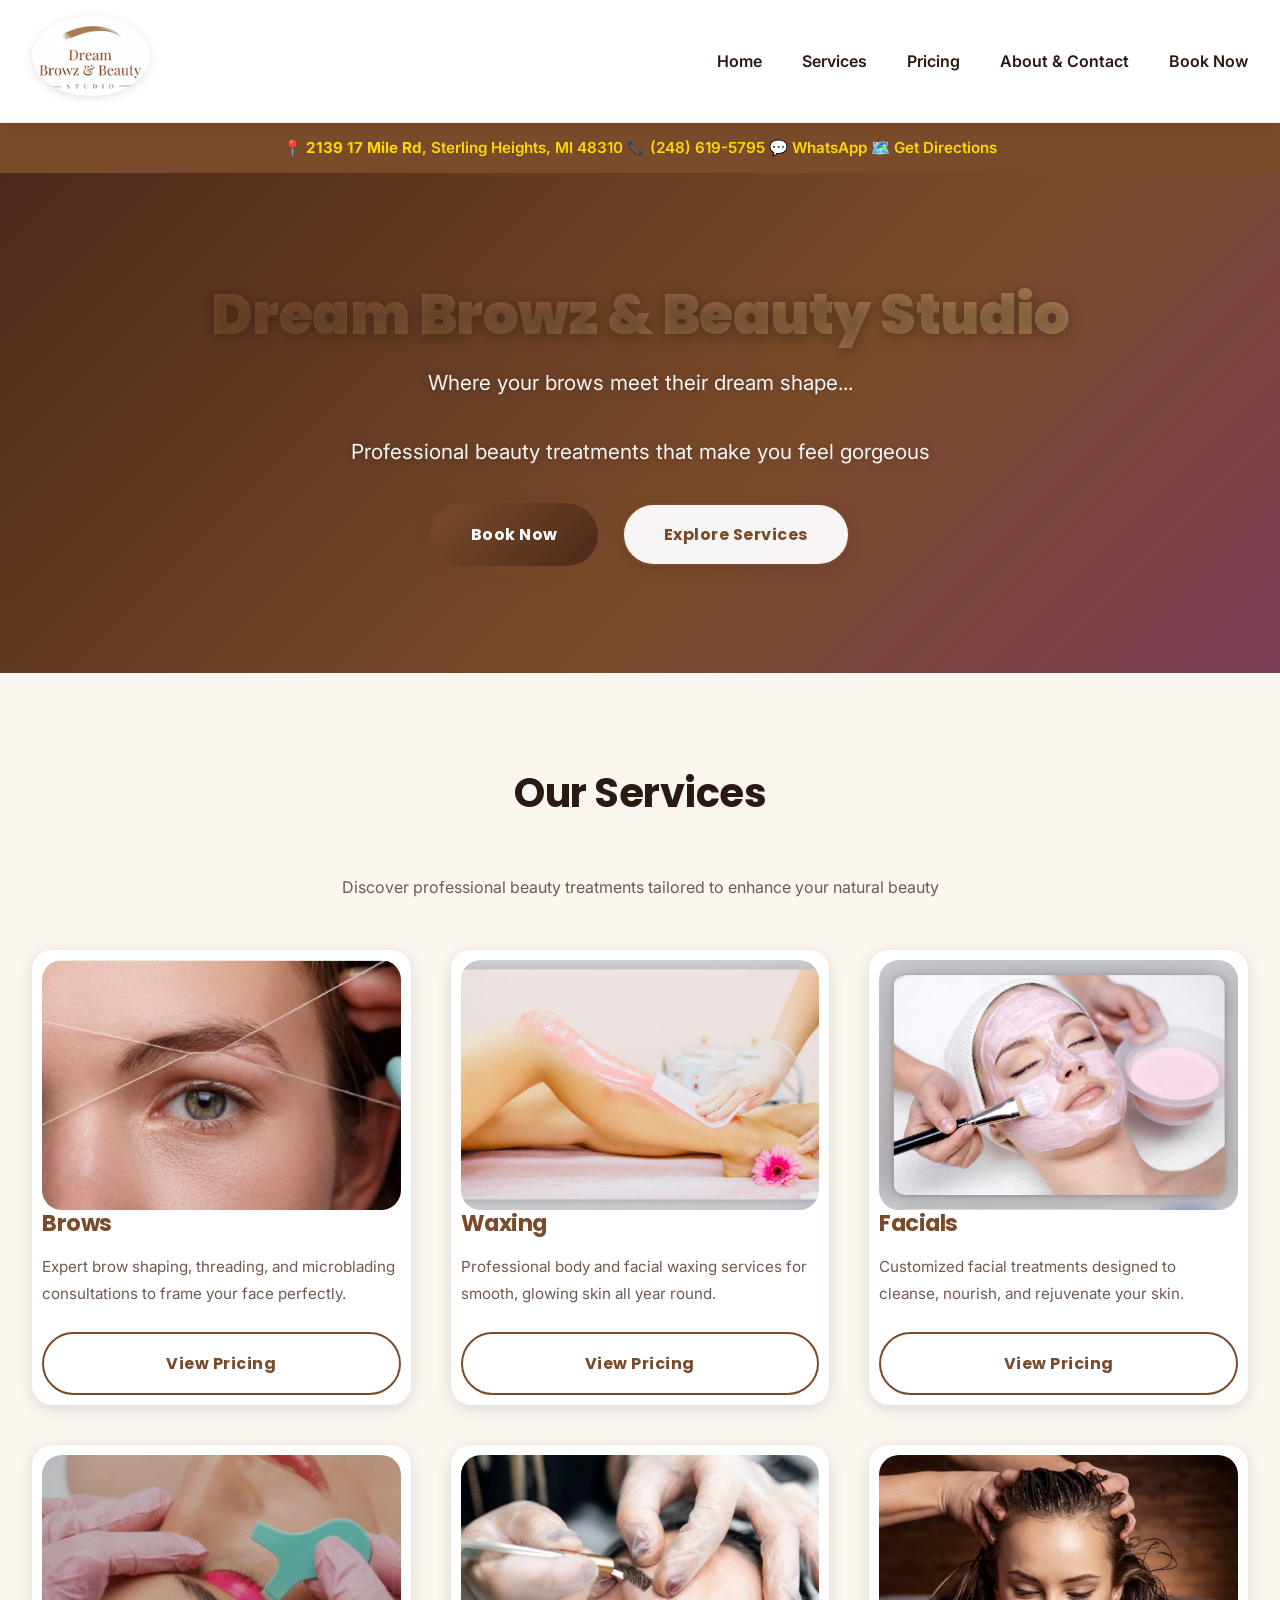
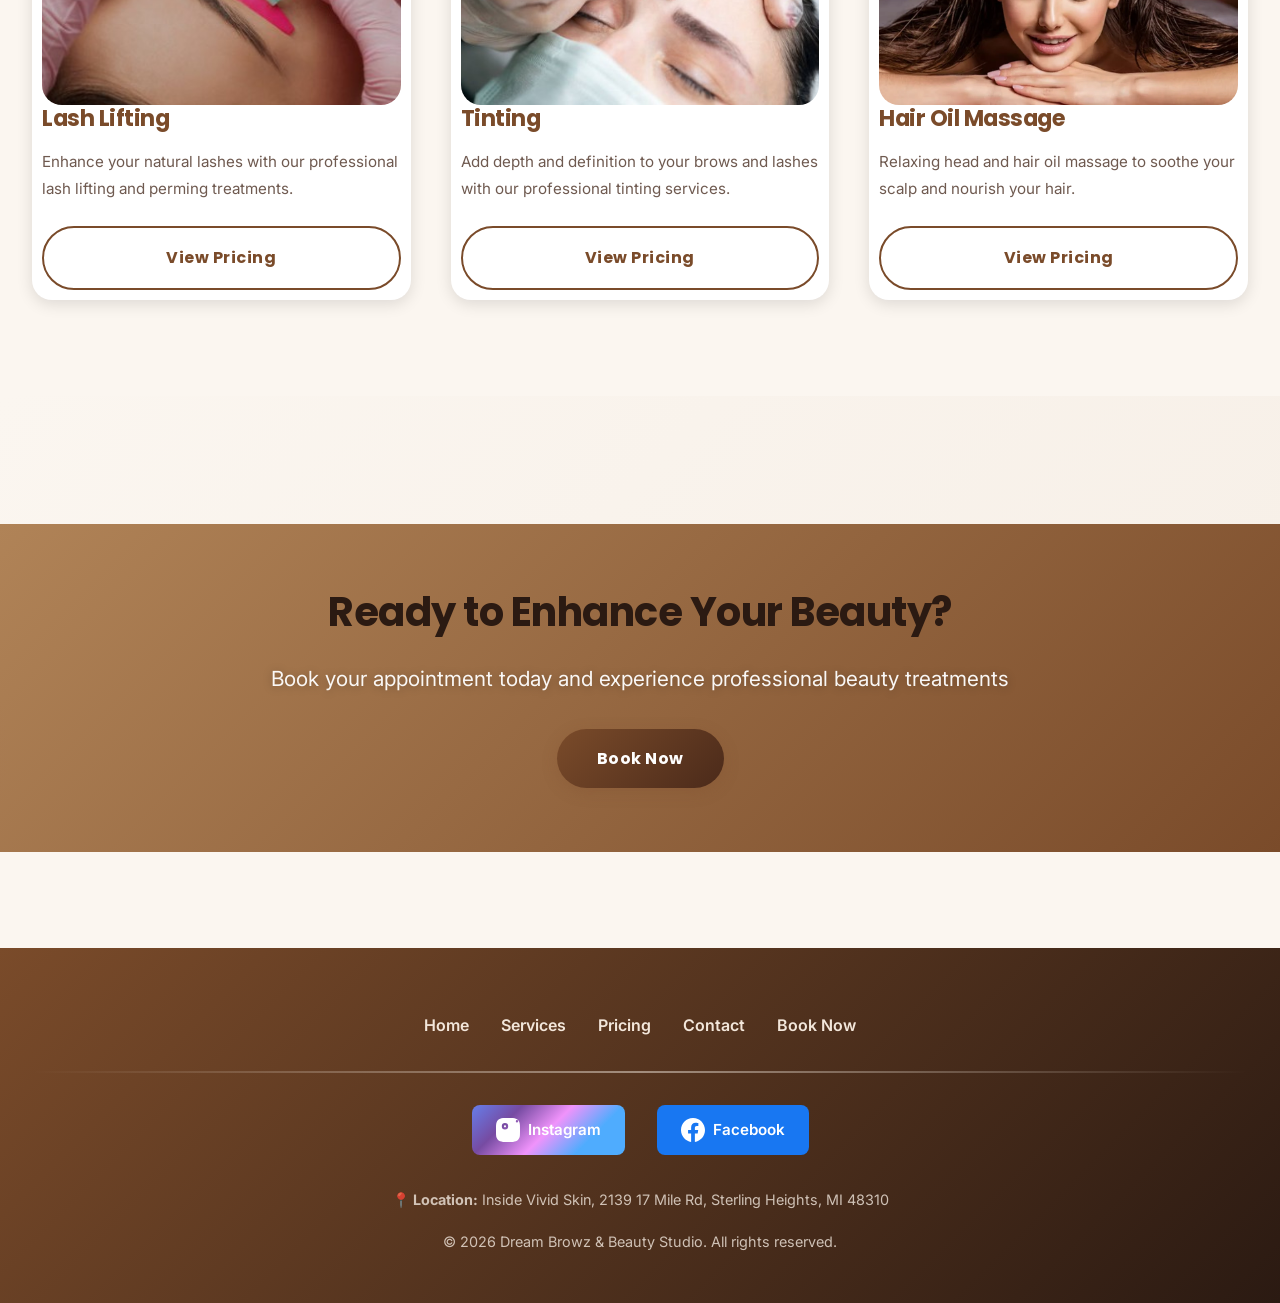
<file: index.html>
<!DOCTYPE html>
<html lang="en">
<head>
  <meta charset="UTF-8">
  <meta name="viewport" content="width=device-width, initial-scale=1.0">
  <meta name="description" content="Dream Browz & Beauty Studio - Professional beauty services including brows, waxing, facials, lash lifting, and tinting.">
  <meta name="keywords" content="beauty studio, brows, waxing, facials, lash lifting, tinting">
  <meta name="author" content="Dream Browz & Beauty Studio">
  
  <title>Dream Browz & Beauty Studio - Professional Beauty Services</title>
  
  <link rel="stylesheet" href="css/style.css">
  <link rel="icon" type="image/svg+xml" href="images/favicon.svg">
</head>
<body>
  <!-- ============================================
       Navigation Bar
       ============================================ -->
  <nav>
    <div class="navbar">
      <div class="logo"><a href="https://www.dreambrowznbeauty.com"><img src="images/logo.png" alt="Dream Browz & Beauty Studio"></a></div>
      <div class="nav-toggle">
        <span></span>
        <span></span>
        <span></span>
      </div>
      <ul class="nav-links">
        <li><a href="#home">Home</a></li>
        <li><a href="#services">Services</a></li>
        <li><a href="pricing.html">Pricing</a></li>
        <li><a href="about.html">About & Contact</a></li>
        <li><a href="booking.html">Book Now</a></li>
      </ul>
    </div>
  </nav>

  <!-- ============================================
       Address Section
       ============================================ -->
  <div class="address-bar">
    <a href="https://www.google.com/maps/search/2139+17+Mile+Rd+Sterling+Heights+MI+48310"  target="_blank" class="address-item">
      <span class="address-icon">📍</span>
      <span class="address-text"><strong>2139 17 Mile Rd</strong>, Sterling Heights, MI 48310</span>
    </a>
    <a href="tel:+12486195795" class="address-item">
      <span class="address-icon">📞</span>
      <span class="address-text">(248) 619-5795</span>
    </a>
    <a href="https://wa.me/2486195795?text=Hi%20Dream%20Browz%20n%20Beauty!%20I'd%20like%20to%20book%20an%20appointment." class="address-item">
      <span class="address-icon">💬</span>
      <span class="address-text">WhatsApp</span>
    </a>
    <a href="https://www.google.com/maps/search/2139+17+Mile+Rd+Sterling+Heights+MI+48310" target="_blank" class="address-item">
      <span class="address-icon">🗺️</span>
      <span class="address-text">Get Directions</span>
    </a>
  </div>

  <!-- ============================================
       Hero Section
       ============================================ -->
  <section class="hero" id="home">
    <h1>Dream Browz & Beauty Studio</h1>
    <p>Where your brows meet their dream shape...</p>
    <p>Professional beauty treatments that make you feel gorgeous</p>
    <div class="hero-buttons">
      <a href="https://book.squareup.com/appointments/posauecq1k272t/location/LMS1SYVD9QGTF/services" class="btn btn-primary">Book Now</a>
      <a href="#services" class="btn btn-secondary">Explore Services</a>
    </div>
  </section>

  <!-- ============================================
       Services Section
       ============================================ -->
  <section class="services" id="services">
    <div>
      <h2 class="section-title">Our Services</h2>
      <p class="section-title" style="font-size: 1rem; margin-bottom: 2rem;">
        Discover professional beauty treatments tailored to enhance your natural beauty
      </p>
    </div>

    <div class="services-grid">
      <!-- Brows Service -->
      <div class="service-card">
        <img src="images/brow-shaping.jpg" alt="Professional eyebrow threading and shaping treatment" class="service-image">
        <h3>Brows</h3>
        <p>Expert brow shaping, threading, and microblading consultations to frame your face perfectly.</p>
        <a href="pricing.html#brows" class="btn btn-outline">View Pricing</a>
      </div>

      <!-- Waxing Service -->
      <div class="service-card">
        <img src="images/waxing-service.jpg" alt="Professional hair removal and body waxing treatment" class="service-image">
        <h3>Waxing</h3>
        <p>Professional body and facial waxing services for smooth, glowing skin all year round.</p>
        <a href="pricing.html#waxing" class="btn btn-outline">View Pricing</a>
      </div>

      <!-- Facials Service -->
      <div class="service-card">
        <img src="images/facial-treatment.jpg" alt="Professional spa facial treatment and skincare" class="service-image">
        <h3>Facials</h3>
        <p>Customized facial treatments designed to cleanse, nourish, and rejuvenate your skin.</p>
        <a href="pricing.html#facials" class="btn btn-outline">View Pricing</a>
      </div>

      <!-- Lash Lifting Service -->
      <div class="service-card">
        <img src="images/lash-lifting.jpg" alt="Professional lash lifting and eyelash treatment" class="service-image">
        <h3>Lash Lifting</h3>
        <p>Enhance your natural lashes with our professional lash lifting and perming treatments.</p>
        <a href="pricing.html#lash-lifting" class="btn btn-outline">View Pricing</a>
      </div>

      <!-- Tinting Service -->
      <div class="service-card">
        <img src="images/tinting-makeup.jpg" alt="Professional makeup artist applying eye makeup and tinting" class="service-image">
        <h3>Tinting</h3>
        <p>Add depth and definition to your brows and lashes with our professional tinting services.</p>
        <a href="pricing.html#tinting" class="btn btn-outline">View Pricing</a>
      </div>

      <!-- Hair Oil Massage Service -->
      <div class="service-card">
        <img src="images/head-message.jpg" alt="Professional head and hair oil massage treatment" class="service-image">
        <h3>Hair Oil Massage</h3>
        <p>Relaxing head and hair oil massage to soothe your scalp and nourish your hair.</p>
        <a href="pricing.html#hair-oil-massage" class="btn btn-outline">View Pricing</a>
      </div>
    </div>
  </section>

  <!-- ============================================
       Google Reviews Section
       ============================================ -->
  <section class="reviews-section">    
    <!-- Google Reviews Widget -->
<!-- Elfsight Google Reviews | Untitled Google Reviews -->
<script src="https://elfsightcdn.com/platform.js" async></script>
<div class="elfsight-app-8f87efb8-ca1f-4bf5-ab0a-75ce28e345af" data-elfsight-app-lazy></div>
  </section>

  <!-- ============================================
       Call to Action Section
       ============================================ -->
  <section class="hero hero-cta">
    <h2>Ready to Enhance Your Beauty?</h2>
    <p>Book your appointment today and experience professional beauty treatments</p>
    <a href="https://book.squareup.com/appointments/posauecq1k272t/location/LMS1SYVD9QGTF/services" class="btn btn-primary">Book Now</a>
  </section>

  <!-- ============================================
       Footer
       ============================================ -->
  <footer>
    <div class="footer-content">        
      <div class="footer-links">
        <a href="#home">Home</a>
        <a href="#services">Services</a>
        <a href="pricing.html">Pricing</a>
        <a href="about.html">Contact</a>
        <a href="https://book.squareup.com/appointments/posauecq1k272t/location/LMS1SYVD9QGTF/services">Book Now</a>
      </div>

      <div class="footer-divider"></div>

      <!-- Social Media Links -->
      <div class="footer-social">
        <a href="https://www.instagram.com/dreambrowznbeauty/" target="_blank" rel="noopener noreferrer" class="social-link instagram" title="Follow us on Instagram">
          <svg xmlns="http://www.w3.org/2000/svg" width="24" height="24" fill="currentColor" viewBox="0 0 16 16"><path d="M8 0C5.829 0 5.556.01 4.703.048 3.85.088 3.269.222 2.76.42a3.9 3.9 0 0 0-1.417.923A3.9 3.9 0 0 0 .42 2.76C.222 3.268.087 3.85.048 4.7.01 5.555 0 5.827 0 8.001c0 2.172.01 2.444.048 3.297.04.852.174 1.433.372 1.942.205.526.478.972.923 1.417.444.445.89.719 1.416.923.51.198 1.09.333 1.942.372C5.555 15.99 5.827 16 8 16s2.444-.01 3.298-.048c.851-.04 1.434-.174 1.943-.372a3.9 3.9 0 0 0 1.416-.923c.445-.445.718-.891.923-1.417.197-.509.332-1.09.372-1.942C15.99 10.445 16 10.173 16 8s-.01-2.445-.048-3.299c-.04-.851-.175-1.433-.372-1.941a3.9 3.9 0 0 0-.923-1.417A3.9 3.9 0 0 0 13.24.42c-.51-.198-1.092-.333-1.943-.372C10.443.01 10.172 0 7.998 0h.003zm5.991 1.409a.8.8 0 1 1 0 1.6.8.8 0 0 1 0-1.6zm-7.997 1.99a2.121 2.121 0 1 1 0 4.242 2.121 2.121 0 0 1 0-4.242zm0 1.389a.732.732 0 1 0 0 1.465.732.732 0 0 0 0-1.465z"/></svg>
          Instagram
        </a>
        <a href="https://www.facebook.com/profile.php?id=61574247356690" target="_blank" rel="noopener noreferrer" class="social-link facebook" title="Like us on Facebook">
          <svg xmlns="http://www.w3.org/2000/svg" width="24" height="24" fill="currentColor" viewBox="0 0 16 16"><path d="M16 8.049c0-4.446-3.582-8.05-8-8.05C3.58 0-.002 3.603-.002 8.05c0 4.017 2.926 7.347 6.75 7.951v-5.625h-2.03V8.05H6.75V6.275c0-2.017 1.195-3.131 3.022-3.131.876 0 1.791.166 1.791.166v1.98h-1.009c-.993 0-1.303.621-1.303 1.258v1.51h2.218l-.354 2.326H9.25V16c3.824-.604 6.75-3.934 6.75-7.951z"/></svg>
          Facebook
        </a>
      </div>

      <p class="footer-copyright">
        <strong>📍 Location:</strong> Inside Vivid Skin, 2139 17 Mile Rd, Sterling Heights, MI 48310
      </p>

      <p class="footer-copyright">&copy; 2026 Dream Browz & Beauty Studio. All rights reserved.</p>      
    </div>
  </footer>

  <script src="js/script.js"></script>
</body>
</html>
</file>
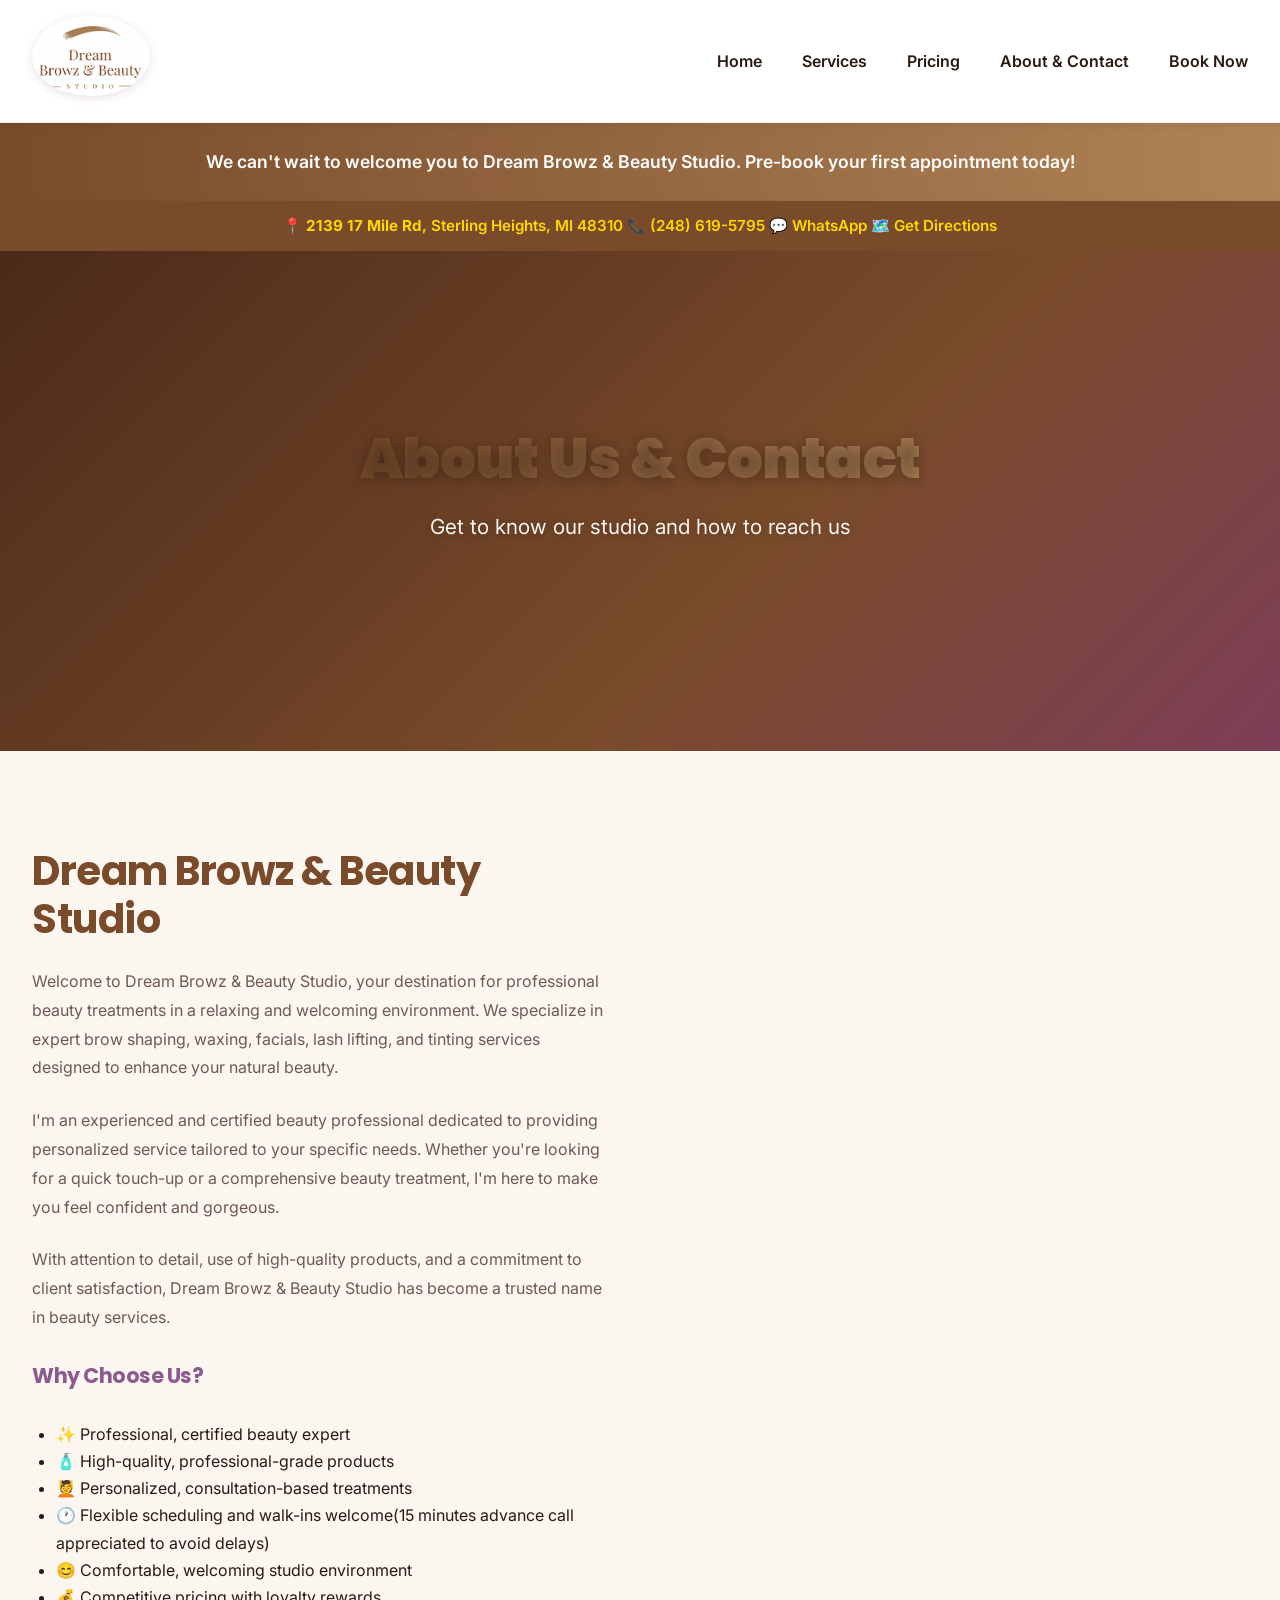
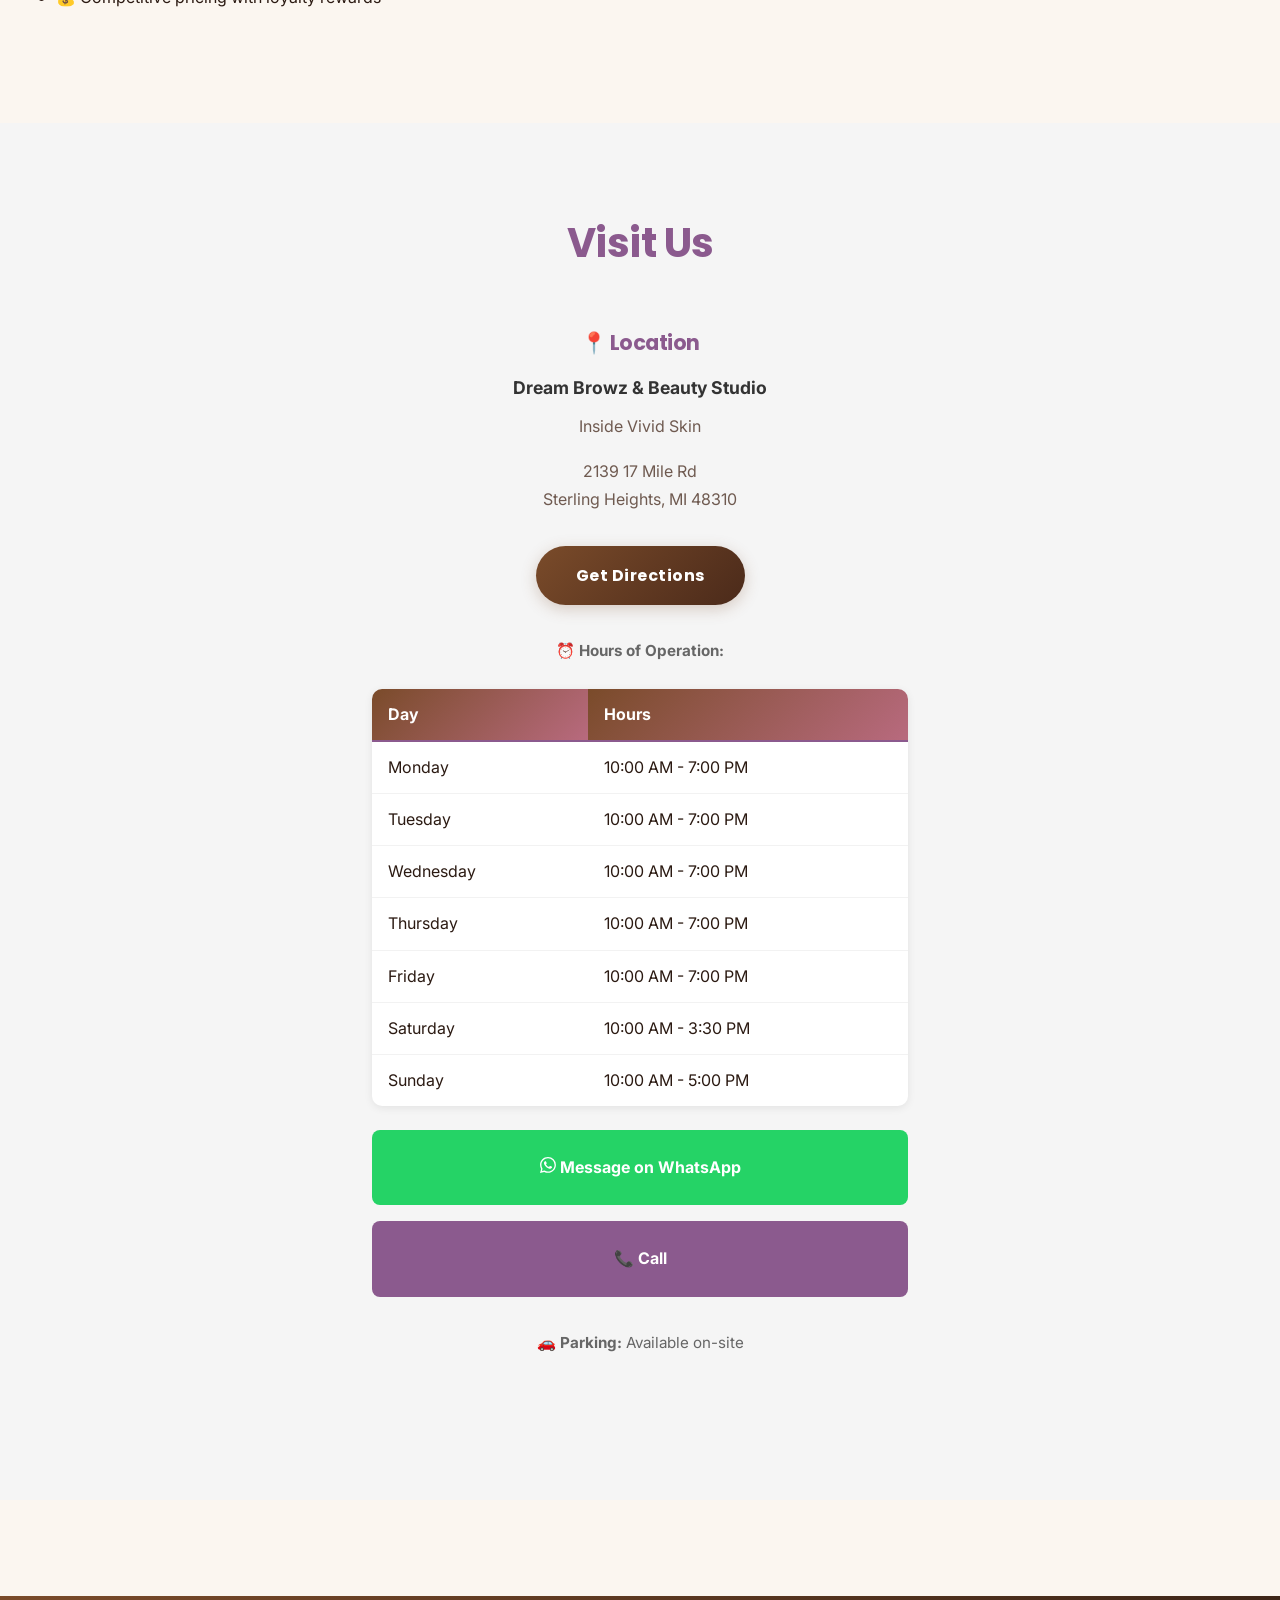
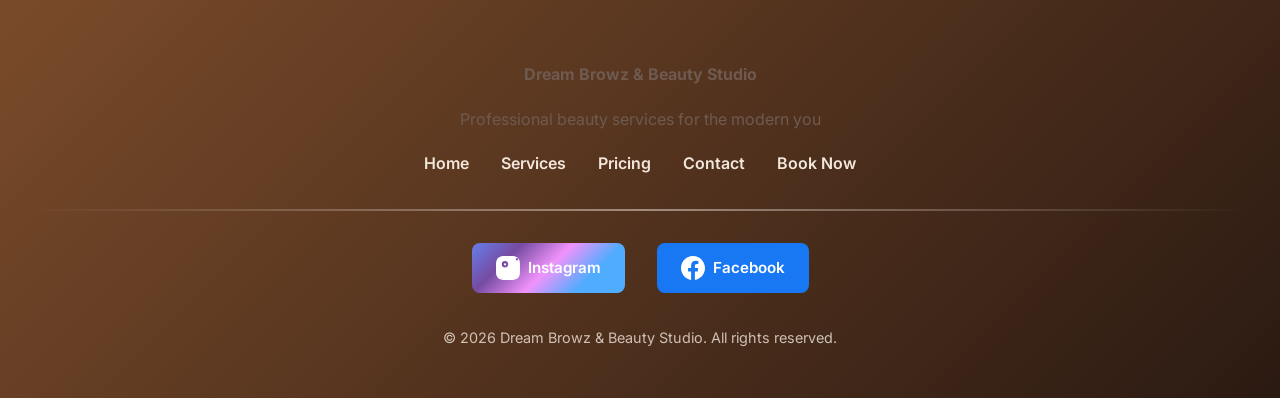
<file: about.html>
<!DOCTYPE html>
<html lang="en">
<head>
  <meta charset="UTF-8">
  <meta name="viewport" content="width=device-width, initial-scale=1.0">
  <meta name="description" content="About Dream Browz & Beauty Studio - Contact information, hours, and meet our team.">
  <meta name="keywords" content="beauty studio, contact, hours, location, team">
  
  <title>About Us & Contact - Dream Browz & Beauty Studio</title>
  
  <link rel="stylesheet" href="css/style.css">
  <link rel="icon" type="image/svg+xml" href="images/favicon.svg">
</head>
<body>
  <!-- ============================================
       Navigation Bar
       ============================================ -->
  <nav>
    <div class="navbar">
      <div class="logo"><a href="https://www.dreambrowznbeauty.com"><img src="images/logo.png" alt="Dream Browz & Beauty Studio"></a></div>
      <div class="nav-toggle">
        <span></span>
        <span></span>
        <span></span>
      </div>
      <ul class="nav-links">
        <li><a href="index.html">Home</a></li>
        <li><a href="index.html#services">Services</a></li>
        <li><a href="pricing.html">Pricing</a></li>
        <li><a href="about.html">About & Contact</a></li>
        <li><a href="booking.html">Book Now</a></li>
      </ul>
    </div>
  </nav>

  <!-- ============================================
       Coming Soon Banner
       ============================================ -->
  <div class="coming-soon-banner">
    We can't wait to welcome you to Dream Browz & Beauty Studio. Pre-book your first appointment today!
  </div>

  <!-- ============================================
       Address Section
       ============================================ -->
  <div class="address-bar">
    <a href="tel:+12486195795" class="address-item">
      <span class="address-icon">📍</span>
      <span class="address-text"><strong>2139 17 Mile Rd</strong>, Sterling Heights, MI 48310</span>
    </a>
    <a href="tel:+12486195795" class="address-item">
      <span class="address-icon">📞</span>
      <span class="address-text">(248) 619-5795</span>
    </a>
    <a href="https://wa.me/2486195795?text=Hi%20Dream%20Browz%20n%20Beauty!%20I'd%20like%20to%20book%20an%20appointment." class="address-item">
      <span class="address-icon">💬</span>
      <span class="address-text">WhatsApp</span>
    </a>
    <a href="https://www.google.com/maps/search/2139+17+Mile+Rd+Sterling+Heights+MI+48310" target="_blank" class="address-item">
      <span class="address-icon">🗺️</span>
      <span class="address-text">Get Directions</span>
    </a>
  </div>

  <!-- ============================================
       Hero Section
       ============================================ -->
  <section class="hero">
    <h1>About Us & Contact</h1>
    <p>Get to know our studio and how to reach us</p>
  </section>

  <!-- ============================================
       About Section
       ============================================ -->
  <section class="about">
    <div class="about-content">
      <div class="about-text">
        <h2>Dream Browz & Beauty Studio</h2>
        <p>
          Welcome to Dream Browz & Beauty Studio, your destination for professional beauty treatments 
          in a relaxing and welcoming environment. We specialize in expert brow shaping, waxing, facials, 
          lash lifting, and tinting services designed to enhance your natural beauty.
        </p>
        
        <p>
          I'm an experienced and certified beauty professional dedicated to providing personalized 
          service tailored to your specific needs. Whether you're looking for a quick touch-up or a 
          comprehensive beauty treatment, I'm here to make you feel confident and gorgeous.
        </p>

        <p>
          With attention to detail, use of high-quality products, and a commitment to client satisfaction, 
          Dream Browz & Beauty Studio has become a trusted name in beauty services.
        </p>

        <h3 style="margin-top: 2rem; color: #8b5a8e;">Why Choose Us?</h3>
        <ul style="margin-left: 1.5rem; list-style: disc; padding: 1rem 0;">
          <li>✨ Professional, certified beauty expert</li>
          <li>🧴 High-quality, professional-grade products</li>
          <li>💆 Personalized, consultation-based treatments</li>
          <li>🕐 Flexible scheduling and walk-ins welcome(15 minutes advance call appreciated to avoid delays)</li>
          <li>😊 Comfortable, welcoming studio environment</li>
          <li>💰 Competitive pricing with loyalty rewards</li>
        </ul>
      </div>


    </div>
  </section>

  <!-- ============================================
       COMMENTED OUT: Contact Form Section
       ============================================ -->
  <!--
  <section class="backup-contact" style="padding: 3rem 2rem; background: #f9f9f9; max-width: 600px; margin: 2rem auto;">
    <div style="border-top: 2px solid #f0f0f0; padding-top: 2rem;">
      <h3 style="text-align: center; color: #8b5a8e; margin-bottom: 1.5rem;">Send us a Message</h3>
      
      <form id="contact-form" method="POST" action="https://formspree.io/f/xgonzklg" style="display: flex; flex-direction: column; gap: 1rem;">
        <div>
          <label for="name" style="display: block; margin-bottom: 0.5rem; color: #333; font-weight: bold;">Name</label>
          <input type="text" id="name" name="name" required placeholder="Your name" 
            style="width: 100%; padding: 0.75rem; border: 1px solid #ddd; border-radius: 6px; font-family: inherit; box-sizing: border-box;">
        </div>

        <div>
          <label for="email" style="display: block; margin-bottom: 0.5rem; color: #333; font-weight: bold;">Email</label>
          <input type="email" id="email" name="email" required placeholder="your@email.com" 
            style="width: 100%; padding: 0.75rem; border: 1px solid #ddd; border-radius: 6px; font-family: inherit; box-sizing: border-box;">
        </div>

        <div>
          <label for="phone" style="display: block; margin-bottom: 0.5rem; color: #333; font-weight: bold;">Phone</label>
          <input type="tel" id="phone" name="phone" placeholder="(123) 456-7890" 
            style="width: 100%; padding: 0.75rem; border: 1px solid #ddd; border-radius: 6px; font-family: inherit; box-sizing: border-box;">
        </div>

        <div>
          <label for="service" style="display: block; margin-bottom: 0.5rem; color: #333; font-weight: bold;">Service Interested In</label>
          <select id="service" name="service" 
            style="width: 100%; padding: 0.75rem; border: 1px solid #ddd; border-radius: 6px; font-family: inherit; box-sizing: border-box;">
            <option value="">-- Select a service --</option>
            <option value="Brows">Brows</option>
            <option value="Waxing">Waxing</option>
            <option value="Facials">Facials</option>
            <option value="Lash Lifting">Lash Lifting</option>
            <option value="Tinting">Tinting</option>
            <option value="Other">Other/Custom</option>
          </select>
        </div>

        <div>
          <label for="message" style="display: block; margin-bottom: 0.5rem; color: #333; font-weight: bold;">Message</label>
          <textarea id="message" name="message" rows="4" placeholder="Tell me about your appointment request..." 
            style="width: 100%; padding: 0.75rem; border: 1px solid #ddd; border-radius: 6px; font-family: inherit; resize: vertical; box-sizing: border-box;"></textarea>
        </div>

        <button type="submit" 
          style="padding: 1rem; background: #8b5a8e; color: white; border: none; border-radius: 6px; font-weight: bold; cursor: pointer; font-size: 1rem; transition: background 0.3s;"
          onmouseover="this.style.background='#704a7a'" onmouseout="this.style.background='#8b5a8e'">
          Send Message
        </button>
      </form>

      <p id="form-status" style="text-align: center; margin-top: 1rem; color: #666; font-size: 0.9rem;"></p>
    </div>
  </section>
  -->

  <!-- ============================================
       Location Section
       ============================================ -->
  <section class="about" style="background-color: #f5f5f5;">
    <h2 style="text-align: center; color: #8b5a8e; margin-bottom: 2rem;">Visit Us</h2>
    
    <div style="max-width: 600px; margin: 0 auto; text-align: center; padding: 2rem;">
      <h3 style="color: #8b5a8e; margin-bottom: 1rem;">📍 Location</h3>
      <p style="font-size: 1.1rem; color: #333; margin-bottom: 0.5rem; font-weight: bold;">
        Dream Browz & Beauty Studio
      </p>
      <p>
        Inside Vivid Skin
      </p>
      <p>
        2139 17 Mile Rd<br>
        Sterling Heights, MI 48310
      </p>
      
      <div style="margin: 2rem 0;">
        <a href="https://www.google.com/maps/search/2139+17+Mile+Rd+Sterling+Heights+MI+48310" target="_blank" class="btn btn-primary">Get Directions</a>
      </div>
      
      <p style="color: #666; font-size: 0.95rem; margin-top: 1rem;">
        <strong>⏰ Hours of Operation:</strong>
      </p>
      
      <table class="hours-table" style="margin: 1.5rem auto; border-collapse: collapse; text-align: left;">
        <thead>
          <tr style="border-bottom: 2px solid #8b5a8e;">
            <th style="padding: 0.75rem 1rem;">Day</th>
            <th style="padding: 0.75rem 1rem;">Hours</th>
          </tr>
        </thead>
        <tbody>
          <tr style="border-bottom: 1px solid #ddd;">
            <td style="padding: 0.75rem 1rem;">Monday</td>
            <td style="padding: 0.75rem 1rem;">10:00 AM - 7:00 PM</td>
          </tr>
          <tr style="border-bottom: 1px solid #ddd;">
            <td style="padding: 0.75rem 1rem;">Tuesday</td>
            <td style="padding: 0.75rem 1rem;">10:00 AM - 7:00 PM</td>
          </tr>
          <tr style="border-bottom: 1px solid #ddd;">
            <td style="padding: 0.75rem 1rem;">Wednesday</td>
            <td style="padding: 0.75rem 1rem;">10:00 AM - 7:00 PM</td>
          </tr>
          <tr style="border-bottom: 1px solid #ddd;">
            <td style="padding: 0.75rem 1rem;">Thursday</td>
            <td style="padding: 0.75rem 1rem;">10:00 AM - 7:00 PM</td>
          </tr>
          <tr style="border-bottom: 1px solid #ddd;">
            <td style="padding: 0.75rem 1rem;">Friday</td>
            <td style="padding: 0.75rem 1rem;">10:00 AM - 7:00 PM</td>
          </tr>
          <tr style="border-bottom: 1px solid #ddd;">
            <td style="padding: 0.75rem 1rem;">Saturday</td>
            <td style="padding: 0.75rem 1rem;">10:00 AM - 3:30 PM</td>
          </tr>
          <tr>
            <td style="padding: 0.75rem 1rem;">Sunday</td>
            <td style="padding: 0.75rem 1rem;">10:00 AM - 5:00 PM</td>
          </tr>
        </tbody>
      </table>
          <!-- Quick Contact Options (Mobile-Friendly Stack) -->
      <div style="display: grid; grid-template-columns: 1fr; gap: 1rem; margin-bottom: 2rem;">
        <!-- WhatsApp Button -->
        <a href="https://wa.me/2486195795?text=Hi%20Dream%20Browz%20n%20Beauty!%20I'd%20like%20to%20book%20an%20appointment." 
           style="display: block; padding: 1.5rem; background: #25D366; color: white; text-align: center; border-radius: 8px; text-decoration: none; font-weight: bold; transition: background 0.3s;"
           onmouseover="this.style.background='#1fa856'" onmouseout="this.style.background='#25D366'">
          <svg xmlns="http://www.w3.org/2000/svg" width="16" height="16" fill="currentColor" class="bi bi-whatsapp" viewBox="0 0 16 16">
  <path d="M13.601 2.326A7.85 7.85 0 0 0 7.994 0C3.627 0 .068 3.558.064 7.926c0 1.399.366 2.76 1.057 3.965L0 16l4.204-1.102a7.9 7.9 0 0 0 3.79.965h.004c4.368 0 7.926-3.558 7.93-7.93A7.9 7.9 0 0 0 13.6 2.326zM7.994 14.521a6.6 6.6 0 0 1-3.356-.92l-.24-.144-2.494.654.666-2.433-.156-.251a6.56 6.56 0 0 1-1.007-3.505c0-3.626 2.957-6.584 6.591-6.584a6.56 6.56 0 0 1 4.66 1.931 6.56 6.56 0 0 1 1.928 4.66c-.004 3.639-2.961 6.592-6.592 6.592m3.615-4.934c-.197-.099-1.17-.578-1.353-.646-.182-.065-.315-.099-.445.099-.133.197-.513.646-.627.775-.114.133-.232.148-.43.05-.197-.1-.836-.308-1.592-.985-.59-.525-.985-1.175-1.103-1.372-.114-.198-.011-.304.088-.403.087-.088.197-.232.296-.346.1-.114.133-.198.198-.33.065-.134.034-.248-.015-.347-.05-.099-.445-1.076-.612-1.47-.16-.389-.323-.335-.445-.34-.114-.007-.247-.007-.38-.007a.73.73 0 0 0-.529.247c-.182.198-.691.677-.691 1.654s.71 1.916.81 2.049c.098.133 1.394 2.132 3.383 2.992.47.205.84.326 1.129.418.475.152.904.129 1.246.08.38-.058 1.171-.48 1.338-.943.164-.464.164-.86.114-.943-.049-.084-.182-.133-.38-.232"/>
</svg> Message on WhatsApp
        </a>

        <!-- Phone Button -->
        <a href="tel:+12486195795" 
           style="display: block; padding: 1.5rem; background: #8b5a8e; color: white; text-align: center; border-radius: 8px; text-decoration: none; font-weight: bold; transition: background 0.3s;"
           onmouseover="this.style.background='#704a7a'" onmouseout="this.style.background='#8b5a8e'">
          📞 Call 
        </a>
      </div>
      <p style="color: #666; font-size: 0.95rem; margin-top: 1rem;">
        <strong>🚗 Parking:</strong> Available on-site
      </p>
    </div>
  </section>

  <!-- ============================================
       Footer
       ============================================ -->
  <footer>
    <div class="footer-content">
      <p><strong>Dream Browz & Beauty Studio</strong></p>
      <p>Professional beauty services for the modern you</p>
      
      <div class="footer-links">
        <a href="index.html">Home</a>
        <a href="index.html#services">Services</a>
        <a href="pricing.html">Pricing</a>
        <a href="about.html">Contact</a>
        <a href="https://book.squareup.com/appointments/posauecq1k272t/location/LMS1SYVD9QGTF/services">Book Now</a>
      </div>

      <div class="footer-divider"></div>

      <!-- Social Media Links -->
      <div class="footer-social">
        <a href="https://www.instagram.com/dreambrowznbeauty/" target="_blank" rel="noopener noreferrer" class="social-link instagram" title="Follow us on Instagram">
          <svg xmlns="http://www.w3.org/2000/svg" width="24" height="24" fill="currentColor" viewBox="0 0 16 16"><path d="M8 0C5.829 0 5.556.01 4.703.048 3.85.088 3.269.222 2.76.42a3.9 3.9 0 0 0-1.417.923A3.9 3.9 0 0 0 .42 2.76C.222 3.268.087 3.85.048 4.7.01 5.555 0 5.827 0 8.001c0 2.172.01 2.444.048 3.297.04.852.174 1.433.372 1.942.205.526.478.972.923 1.417.444.445.89.719 1.416.923.51.198 1.09.333 1.942.372C5.555 15.99 5.827 16 8 16s2.444-.01 3.298-.048c.851-.04 1.434-.174 1.943-.372a3.9 3.9 0 0 0 1.416-.923c.445-.445.718-.891.923-1.417.197-.509.332-1.09.372-1.942C15.99 10.445 16 10.173 16 8s-.01-2.445-.048-3.299c-.04-.851-.175-1.433-.372-1.941a3.9 3.9 0 0 0-.923-1.417A3.9 3.9 0 0 0 13.24.42c-.51-.198-1.092-.333-1.943-.372C10.443.01 10.172 0 7.998 0h.003zm5.991 1.409a.8.8 0 1 1 0 1.6.8.8 0 0 1 0-1.6zm-7.997 1.99a2.121 2.121 0 1 1 0 4.242 2.121 2.121 0 0 1 0-4.242zm0 1.389a.732.732 0 1 0 0 1.465.732.732 0 0 0 0-1.465z"/></svg>
          Instagram
        </a>
        <a href="https://www.facebook.com/profile.php?id=61574247356690" target="_blank" rel="noopener noreferrer" class="social-link facebook" title="Like us on Facebook">
          <svg xmlns="http://www.w3.org/2000/svg" width="24" height="24" fill="currentColor" viewBox="0 0 16 16"><path d="M16 8.049c0-4.446-3.582-8.05-8-8.05C3.58 0-.002 3.603-.002 8.05c0 4.017 2.926 7.347 6.75 7.951v-5.625h-2.03V8.05H6.75V6.275c0-2.017 1.195-3.131 3.022-3.131.876 0 1.791.166 1.791.166v1.98h-1.009c-.993 0-1.303.621-1.303 1.258v1.51h2.218l-.354 2.326H9.25V16c3.824-.604 6.75-3.934 6.75-7.951z"/></svg>
          Facebook
        </a>
      </div>

      <p class="footer-copyright">&copy; 2026 Dream Browz & Beauty Studio. All rights reserved.</p>      
    </div>
  </footer>

  <script src="js/script.js"></script>
</body>
</html>
</file>
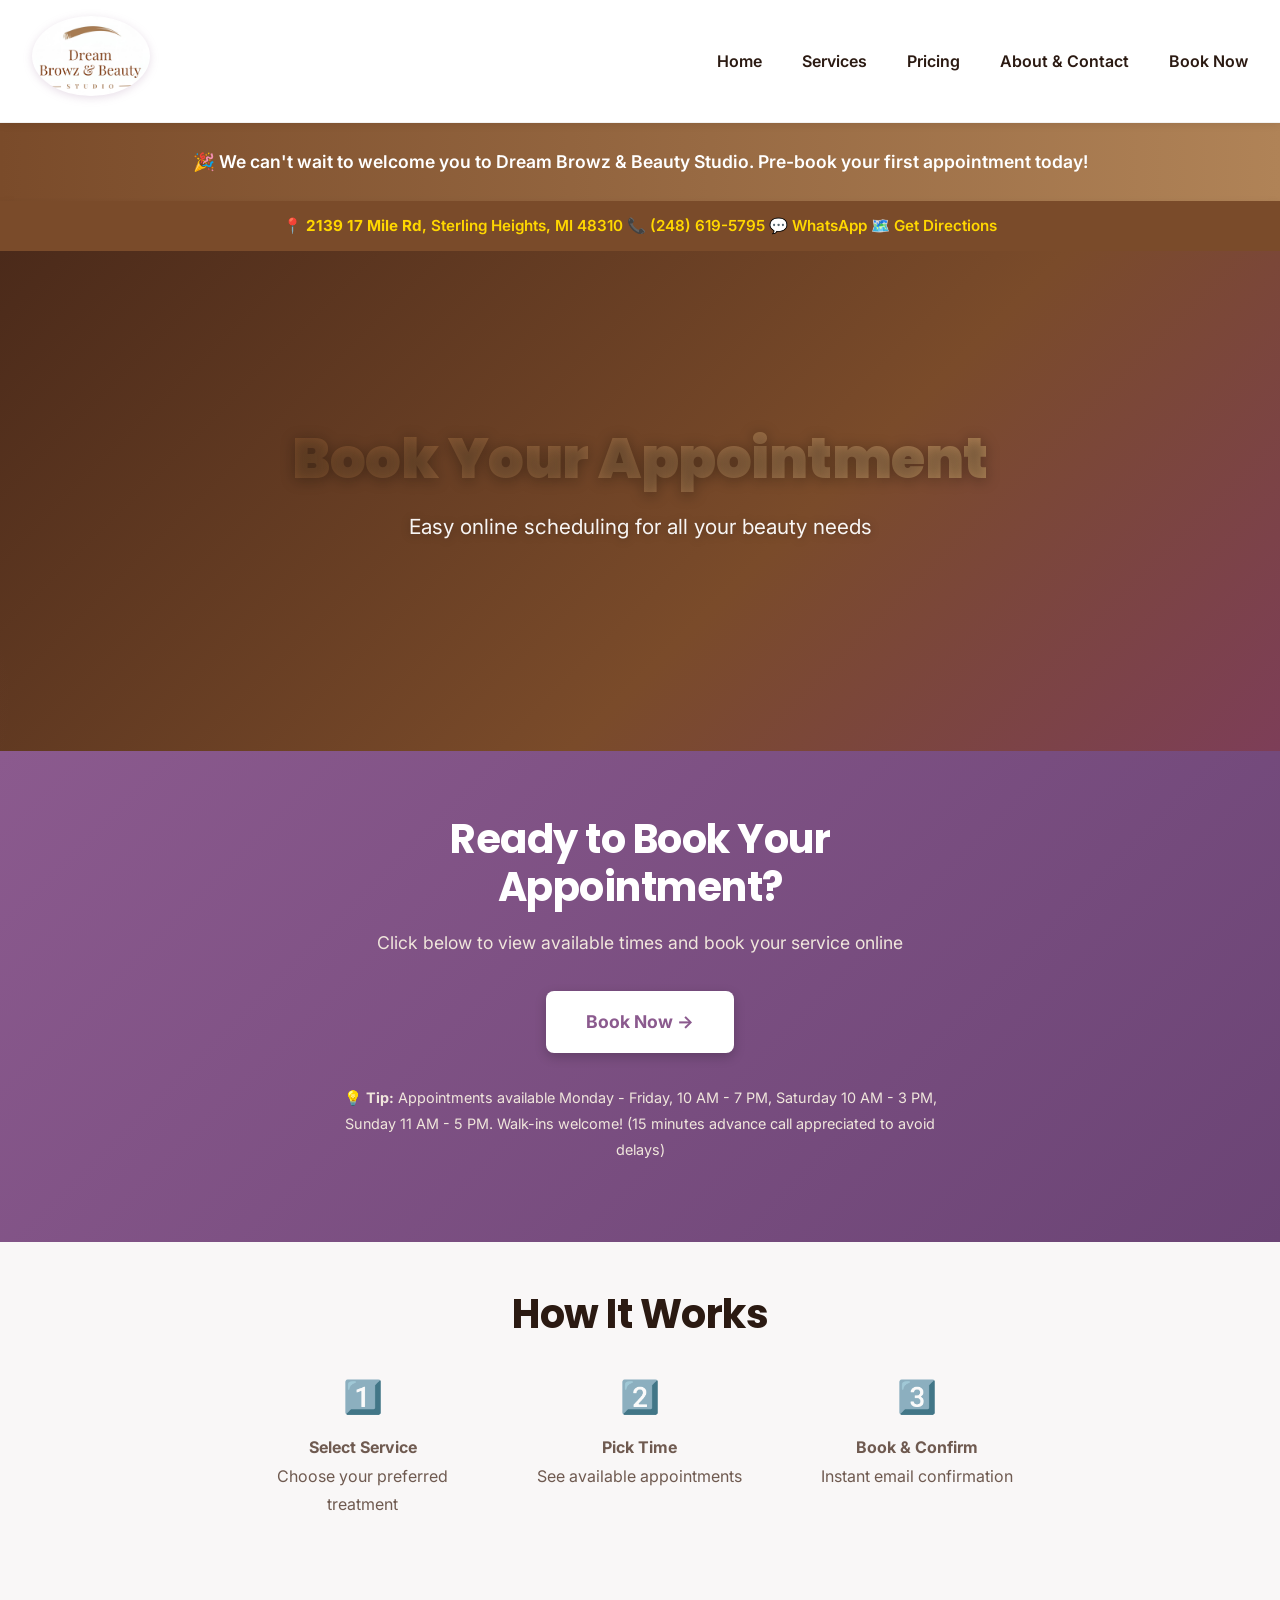
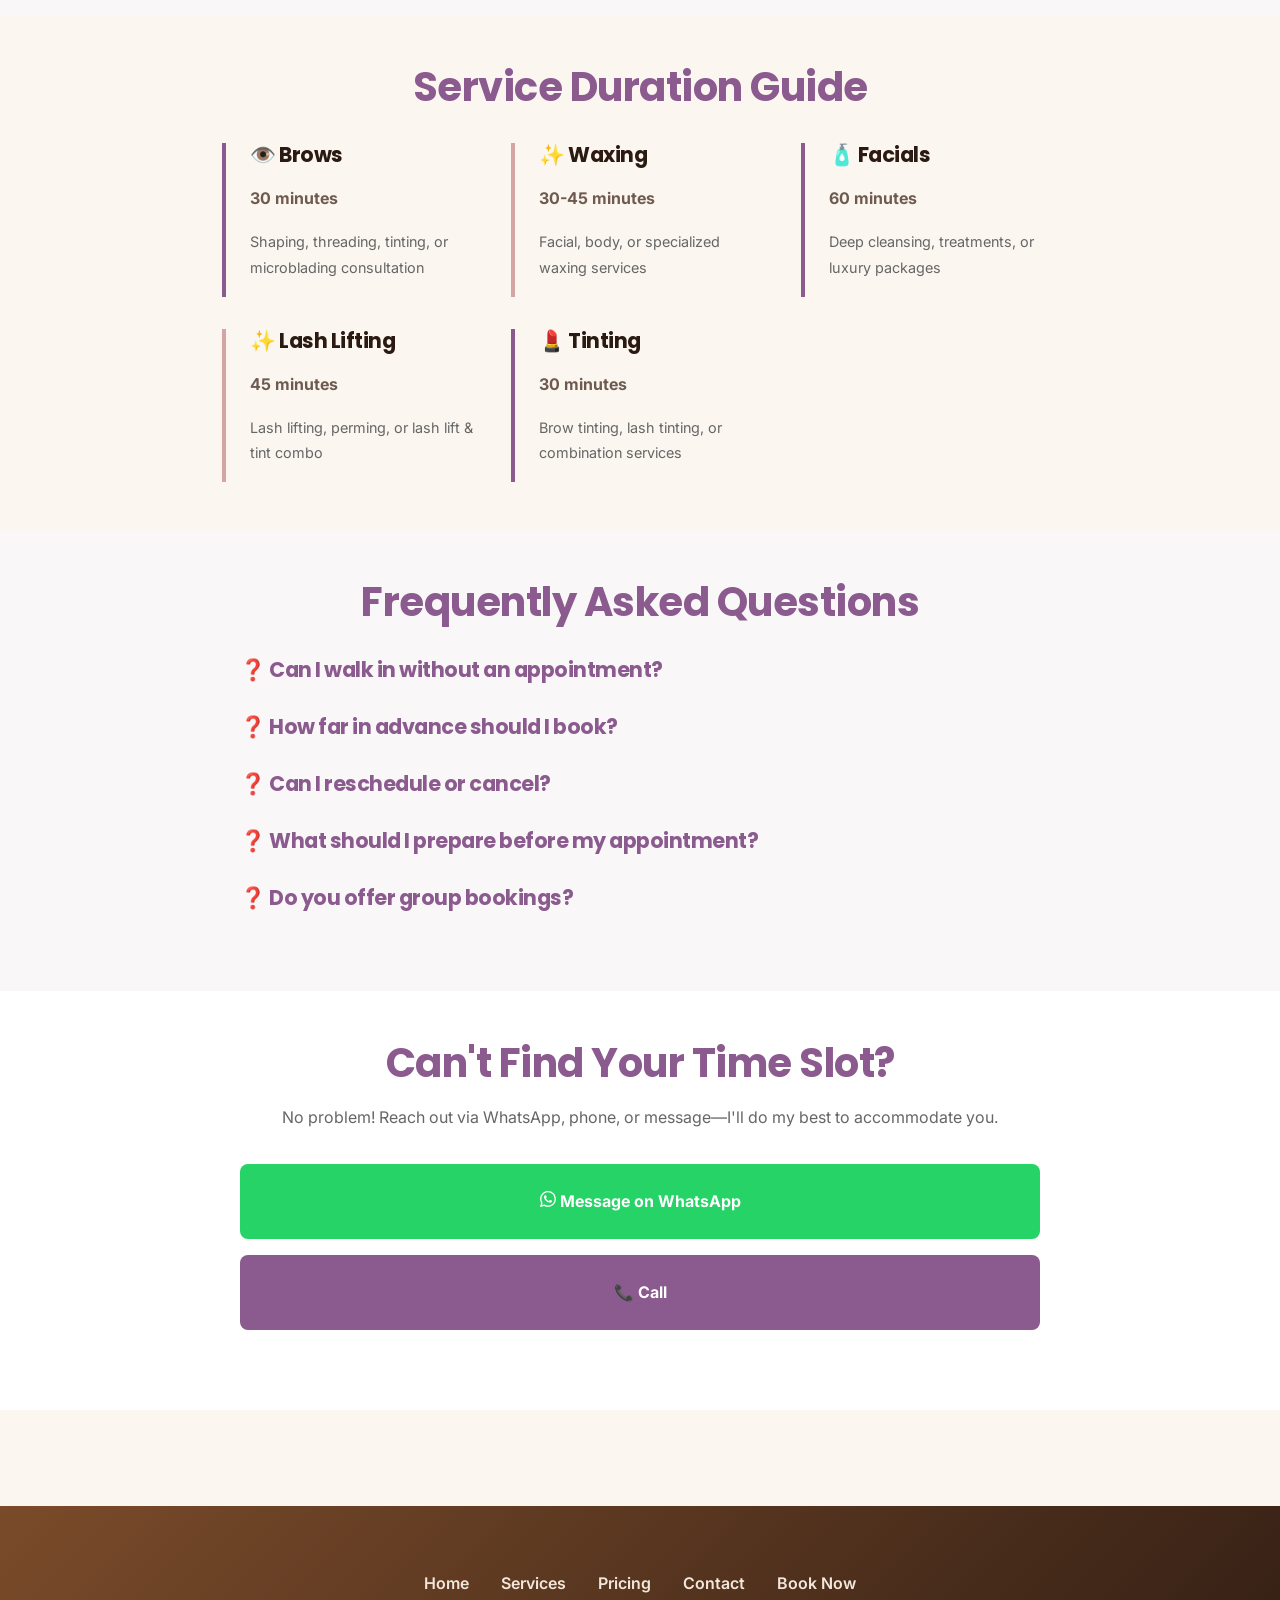
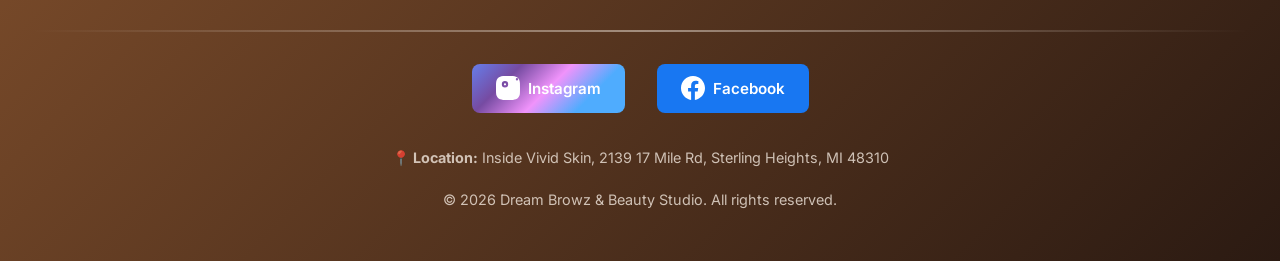
<file: booking.html>
<!DOCTYPE html>
<html lang="en">
<head>
  <meta charset="UTF-8">
  <meta name="viewport" content="width=device-width, initial-scale=1.0">
  <meta name="description" content="Book your beauty appointment at Dream Browz & Beauty Studio - Fast, easy online scheduling">
  <meta name="keywords" content="booking, appointments, schedule, beauty services">
  <meta name="author" content="Dream Browz & Beauty Studio">
  
  <title>Book an Appointment - Dream Browz & Beauty Studio</title>
  
  <link rel="stylesheet" href="css/style.css">
  <link rel="icon" type="image/svg+xml" href="images/favicon.svg">
</head>
<body>
  <!-- ============================================
       Navigation Bar
       ============================================ -->
  <nav>
    <div class="navbar">
      <div class="logo"><a href="https://www.dreambrowznbeauty.com"><img src="images/logo.png" alt="Dream Browz & Beauty Studio"></a></div>
      <div class="nav-toggle">
        <span></span>
        <span></span>
        <span></span>
      </div>
      <ul class="nav-links">
        <li><a href="index.html">Home</a></li>
        <li><a href="index.html#services">Services</a></li>
        <li><a href="pricing.html">Pricing</a></li>
        <li><a href="about.html">About & Contact</a></li>
        <li><a href="booking.html">Book Now</a></li>
      </ul>
    </div>
  </nav>

  <!-- ============================================
       Coming Soon Banner
       ============================================ -->
  <div class="coming-soon-banner">
    🎉  We can't wait to welcome you to Dream Browz & Beauty Studio. Pre-book your first appointment today!
  </div>

  <!-- ============================================
       Address Section
       ============================================ -->
  <div class="address-bar">
    <a href="https://www.google.com/maps/search/2139+17+Mile+Rd+Sterling+Heights+MI+48310"  target="_blank" class="address-item">
      <span class="address-icon">📍</span>
      <span class="address-text"><strong>2139 17 Mile Rd</strong>, Sterling Heights, MI 48310</span>
    </a>
    <a href="tel:+12486195795" class="address-item">
      <span class="address-icon">📞</span>
      <span class="address-text">(248) 619-5795</span>
    </a>
    <a href="https://wa.me/2486195795?text=Hi%20Dream%20Browz%20n%20Beauty!%20I'd%20like%20to%20book%20an%20appointment." class="address-item">
      <span class="address-icon">💬</span>
      <span class="address-text">WhatsApp</span>
    </a>
    <a href="https://www.google.com/maps/search/2139+17+Mile+Rd+Sterling+Heights+MI+48310" target="_blank" class="address-item">
      <span class="address-icon">🗺️</span>
      <span class="address-text">Get Directions</span>
    </a>
  </div>

  <!-- ============================================
       Hero Section
       ============================================ -->
  <section class="hero">
    <h1>Book Your Appointment</h1>
    <p>Easy online scheduling for all your beauty needs</p>
  </section>

  <!-- ============================================
       Book Now - Direct Link to Square
       ============================================ -->
  <section class="square-container" style="padding: 4rem 2rem; background: linear-gradient(135deg, #8b5a8e 0%, #6B4475 100%); text-align: center;">
    <div style="max-width: 600px; margin: 0 auto;">
      <h2 style="color: white; margin-bottom: 1rem;">Ready to Book Your Appointment?</h2>
      <p style="color: #f0e6dc; margin-bottom: 2rem; font-size: 1.1rem;">
        Click below to view available times and book your service online
      </p>
      
      <a href="https://book.squareup.com/appointments/posauecq1k272t/location/LMS1SYVD9QGTF/services" 
         style="display: inline-block; padding: 1rem 2.5rem; background: white; color: #8b5a8e; text-decoration: none; border-radius: 8px; font-weight: bold; font-size: 1.1rem; transition: transform 0.2s, box-shadow 0.2s; box-shadow: 0 4px 12px rgba(0, 0, 0, 0.2);"
         onmouseover="this.style.transform='translateY(-2px)'; this.style.boxShadow='0 6px 16px rgba(0, 0, 0, 0.3)';"
         onmouseout="this.style.transform='translateY(0)'; this.style.boxShadow='0 4px 12px rgba(0, 0, 0, 0.2)';">
        Book Now →
      </a>

      <p style="text-align: center; margin-top: 2rem; color: #f0e6dc; font-size: 0.9rem;">
        💡 <strong>Tip:</strong> Appointments available Monday - Friday, 10 AM - 7 PM, Saturday 10 AM - 3 PM, Sunday 11 AM - 5 PM. Walk-ins welcome! (15 minutes advance call appreciated to avoid delays) 
      </p>
    </div>
  </section>
  <!-- ============================================ -->

  <!-- ============================================
       Booking Instructions
       ============================================ -->
  <section class="booking-intro" style="padding: 3rem 2rem; background: #f9f7f7; text-align: center;">
    <div style="max-width: 800px; margin: 0 auto;">
      <h2>How It Works</h2>
      <div style="display: grid; grid-template-columns: repeat(auto-fit, minmax(150px, 1fr)); gap: 2rem; margin: 2rem 0;">
        <div>
          <div style="font-size: 2rem; margin-bottom: 0.5rem;">1️⃣</div>
          <p><strong>Select Service</strong><br>Choose your preferred treatment</p>
        </div>
        <div>
          <div style="font-size: 2rem; margin-bottom: 0.5rem;">2️⃣</div>
          <p><strong>Pick Time</strong><br>See available appointments</p>
        </div>
        <div>
          <div style="font-size: 2rem; margin-bottom: 0.5rem;">3️⃣</div>
          <p><strong>Book & Confirm</strong><br>Instant email confirmation</p>
        </div>
      </div>
    </div>
  </section>

  <!-- ============================================
       Service Duration Guide
       ============================================ -->
  <section class="services-guide" style="padding: 3rem 2rem; max-width: 900px; margin: 0 auto;">
    <h2 style="text-align: center; color: #8b5a8e; margin-bottom: 2rem;">Service Duration Guide</h2>
    <div style="display: grid; grid-template-columns: repeat(auto-fit, minmax(200px, 1fr)); gap: 2rem;">
      <div style="border-left: 4px solid #8b5a8e; padding-left: 1.5rem;">
        <h3>👁️ Brows</h3>
        <p><strong>30 minutes</strong></p>
        <p style="font-size: 0.9rem; color: #666;">Shaping, threading, tinting, or microblading consultation</p>
      </div>
      <div style="border-left: 4px solid #d4a5a5; padding-left: 1.5rem;">
        <h3>✨ Waxing</h3>
        <p><strong>30-45 minutes</strong></p>
        <p style="font-size: 0.9rem; color: #666;">Facial, body, or specialized waxing services</p>
      </div>
      <div style="border-left: 4px solid #8b5a8e; padding-left: 1.5rem;">
        <h3>🧴 Facials</h3>
        <p><strong>60 minutes</strong></p>
        <p style="font-size: 0.9rem; color: #666;">Deep cleansing, treatments, or luxury packages</p>
      </div>
      <div style="border-left: 4px solid #d4a5a5; padding-left: 1.5rem;">
        <h3>✨ Lash Lifting</h3>
        <p><strong>45 minutes</strong></p>
        <p style="font-size: 0.9rem; color: #666;">Lash lifting, perming, or lash lift & tint combo</p>
      </div>
      <div style="border-left: 4px solid #8b5a8e; padding-left: 1.5rem;">
        <h3>💄 Tinting</h3>
        <p><strong>30 minutes</strong></p>
        <p style="font-size: 0.9rem; color: #666;">Brow tinting, lash tinting, or combination services</p>
      </div>
    </div>
  </section>

  <!-- ============================================
       FAQ Section
       ============================================ -->
  <section class="faq" style="padding: 3rem 2rem; background: #f9f7f7;">
    <div style="max-width: 800px; margin: 0 auto;">
      <h2 style="text-align: center; color: #8b5a8e; margin-bottom: 2rem;">Frequently Asked Questions</h2>
      
      <div style="margin-bottom: 2rem;">
        <h3 style="color: #8b5a8e; cursor: pointer;" onclick="toggleFAQ(this)">❓ Can I walk in without an appointment?</h3>
        <p style="color: #666; display: none;">Yes! Walk-ins are always welcome. However, booking an appointment ensures you won't have to wait and guarantees your preferred time slot.</p>
      </div>

      <div style="margin-bottom: 2rem;">
        <h3 style="color: #8b5a8e; cursor: pointer;" onclick="toggleFAQ(this)">❓ How far in advance should I book?</h3>
        <p style="color: #666; display: none;">You can book up to 3 months in advance. For last-minute appointments, check availability or call for walk-in availability.</p>
      </div>

      <div style="margin-bottom: 2rem;">
        <h3 style="color: #8b5a8e; cursor: pointer;" onclick="toggleFAQ(this)">❓ Can I reschedule or cancel?</h3>
        <p style="color: #666; display: none;">Yes! You can manage your appointment directly through the confirmation email. For changes within 24 hours, please call us for the smoothest experience.</p>
      </div>

      <div style="margin-bottom: 2rem;">
        <h3 style="color: #8b5a8e; cursor: pointer;" onclick="toggleFAQ(this)">❓ What should I prepare before my appointment?</h3>
        <p style="color: #666; display: none;">Come with clean skin, avoid heavy makeup before facials, and skip caffeine before lash treatments if possible. Arrive 5 minutes early if it's your first visit.</p>
      </div>

      <div style="margin-bottom: 2rem;">
        <h3 style="color: #8b5a8e; cursor: pointer;" onclick="toggleFAQ(this)">❓ Do you offer group bookings?</h3>
        <p style="color: #666; display: none;">Yes! For group appointments or special requests, please contact me directly at the contact information on the About page.</p>
      </div>
    </div>
  </section>

  <!-- ============================================
       Contact Backup Section (Mobile-Friendly)
       ============================================ -->
  <section class="backup-contact" style="padding: 3rem 2rem; background: white;">
    <div style="max-width: 800px; margin: 0 auto;">
      <h2 style="text-align: center; color: #8b5a8e; margin-bottom: 1rem;">Can't Find Your Time Slot?</h2>
      <p style="text-align: center; color: #666; margin-bottom: 2rem;">
        No problem! Reach out via WhatsApp, phone, or message—I'll do my best to accommodate you.
      </p>

      <!-- Quick Contact Options (Mobile-Friendly Stack) -->
      <div style="display: grid; grid-template-columns: 1fr; gap: 1rem; margin-bottom: 2rem;">
        <!-- WhatsApp Button -->
        <a href="https://wa.me/2486195795?text=Hi%20Dream%20Browz%20n%20Beauty!%20I'd%20like%20to%20book%20an%20appointment." 
           style="display: block; padding: 1.5rem; background: #25D366; color: white; text-align: center; border-radius: 8px; text-decoration: none; font-weight: bold; transition: background 0.3s;"
           onmouseover="this.style.background='#1fa856'" onmouseout="this.style.background='#25D366'">
          <svg xmlns="http://www.w3.org/2000/svg" width="16" height="16" fill="currentColor" class="bi bi-whatsapp" viewBox="0 0 16 16">
  <path d="M13.601 2.326A7.85 7.85 0 0 0 7.994 0C3.627 0 .068 3.558.064 7.926c0 1.399.366 2.76 1.057 3.965L0 16l4.204-1.102a7.9 7.9 0 0 0 3.79.965h.004c4.368 0 7.926-3.558 7.93-7.93A7.9 7.9 0 0 0 13.6 2.326zM7.994 14.521a6.6 6.6 0 0 1-3.356-.92l-.24-.144-2.494.654.666-2.433-.156-.251a6.56 6.56 0 0 1-1.007-3.505c0-3.626 2.957-6.584 6.591-6.584a6.56 6.56 0 0 1 4.66 1.931 6.56 6.56 0 0 1 1.928 4.66c-.004 3.639-2.961 6.592-6.592 6.592m3.615-4.934c-.197-.099-1.17-.578-1.353-.646-.182-.065-.315-.099-.445.099-.133.197-.513.646-.627.775-.114.133-.232.148-.43.05-.197-.1-.836-.308-1.592-.985-.59-.525-.985-1.175-1.103-1.372-.114-.198-.011-.304.088-.403.087-.088.197-.232.296-.346.1-.114.133-.198.198-.33.065-.134.034-.248-.015-.347-.05-.099-.445-1.076-.612-1.47-.16-.389-.323-.335-.445-.34-.114-.007-.247-.007-.38-.007a.73.73 0 0 0-.529.247c-.182.198-.691.677-.691 1.654s.71 1.916.81 2.049c.098.133 1.394 2.132 3.383 2.992.47.205.84.326 1.129.418.475.152.904.129 1.246.08.38-.058 1.171-.48 1.338-.943.164-.464.164-.86.114-.943-.049-.084-.182-.133-.38-.232"/>
</svg> Message on WhatsApp
        </a>

        <!-- Phone Button -->
        <a href="tel:+12486195795" 
           style="display: block; padding: 1.5rem; background: #8b5a8e; color: white; text-align: center; border-radius: 8px; text-decoration: none; font-weight: bold; transition: background 0.3s;"
           onmouseover="this.style.background='#704a7a'" onmouseout="this.style.background='#8b5a8e'">
          📞 Call 
        </a>
      </div>


    </div>
  </section>

  <!-- ============================================
       Footer
       ============================================ -->
  <footer>
    <div class="footer-content">        
      <div class="footer-links">
        <a href="index.html">Home</a>
        <a href="index.html#services">Services</a>
        <a href="pricing.html">Pricing</a>
        <a href="about.html">Contact</a>
        <a href="https://book.squareup.com/appointments/posauecq1k272t/location/LMS1SYVD9QGTF/services">Book Now</a>
      </div>

      <div class="footer-divider"></div>

      <!-- Social Media Links -->
      <div class="footer-social">
        <a href="https://www.instagram.com/dreambrowznbeauty/" target="_blank" rel="noopener noreferrer" class="social-link instagram" title="Follow us on Instagram">
          <svg xmlns="http://www.w3.org/2000/svg" width="24" height="24" fill="currentColor" viewBox="0 0 16 16"><path d="M8 0C5.829 0 5.556.01 4.703.048 3.85.088 3.269.222 2.76.42a3.9 3.9 0 0 0-1.417.923A3.9 3.9 0 0 0 .42 2.76C.222 3.268.087 3.85.048 4.7.01 5.555 0 5.827 0 8.001c0 2.172.01 2.444.048 3.297.04.852.174 1.433.372 1.942.205.526.478.972.923 1.417.444.445.89.719 1.416.923.51.198 1.09.333 1.942.372C5.555 15.99 5.827 16 8 16s2.444-.01 3.298-.048c.851-.04 1.434-.174 1.943-.372a3.9 3.9 0 0 0 1.416-.923c.445-.445.718-.891.923-1.417.197-.509.332-1.09.372-1.942C15.99 10.445 16 10.173 16 8s-.01-2.445-.048-3.299c-.04-.851-.175-1.433-.372-1.941a3.9 3.9 0 0 0-.923-1.417A3.9 3.9 0 0 0 13.24.42c-.51-.198-1.092-.333-1.943-.372C10.443.01 10.172 0 7.998 0h.003zm5.991 1.409a.8.8 0 1 1 0 1.6.8.8 0 0 1 0-1.6zm-7.997 1.99a2.121 2.121 0 1 1 0 4.242 2.121 2.121 0 0 1 0-4.242zm0 1.389a.732.732 0 1 0 0 1.465.732.732 0 0 0 0-1.465z"/></svg>
          Instagram
        </a>
        <a href="https://www.facebook.com/profile.php?id=61574247356690" target="_blank" rel="noopener noreferrer" class="social-link facebook" title="Like us on Facebook">
          <svg xmlns="http://www.w3.org/2000/svg" width="24" height="24" fill="currentColor" viewBox="0 0 16 16"><path d="M16 8.049c0-4.446-3.582-8.05-8-8.05C3.58 0-.002 3.603-.002 8.05c0 4.017 2.926 7.347 6.75 7.951v-5.625h-2.03V8.05H6.75V6.275c0-2.017 1.195-3.131 3.022-3.131.876 0 1.791.166 1.791.166v1.98h-1.009c-.993 0-1.303.621-1.303 1.258v1.51h2.218l-.354 2.326H9.25V16c3.824-.604 6.75-3.934 6.75-7.951z"/></svg>
          Facebook
        </a>
      </div>

      <p  class="footer-copyright">
        <strong>📍 Location:</strong> Inside Vivid Skin, 2139 17 Mile Rd, Sterling Heights, MI 48310
      </p>

      <p class="footer-copyright">&copy; 2026 Dream Browz & Beauty Studio. All rights reserved.</p>      
    </div>
  </footer>

  <script src="js/script.js"></script>
  <script>
    // Simple FAQ toggle functionality
    function toggleFAQ(element) {
      const paragraph = element.nextElementSibling;
      if (paragraph.style.display === 'none') {
        paragraph.style.display = 'block';
      } else {
        paragraph.style.display = 'none';
      }
    }

    // Contact form submission handler with Formspree integration (if enabled)
    const contactForm = document.getElementById('contact-form');
    if (contactForm) contactForm.addEventListener('submit', function(e) {
      e.preventDefault();
      const statusDiv = document.getElementById('form-status');
      
      // Get form element
      const form = this;
      
      // Show processing message
      statusDiv.innerHTML = '⏳ Sending your message...';
      statusDiv.style.color = '#666';
      
      // Prepare form data
      const formData = new FormData(form);
      
      // Submit to Formspree using fetch
      fetch(form.action, {
        method: 'POST',
        body: formData,
        headers: {
          'Accept': 'application/json'
        }
      })
      .then(response => {
        if (response.ok) {
          // Success!
          const nameField = document.getElementById('name');
          const name = nameField.value;
          
          statusDiv.innerHTML = '✅ Thank you ' + name + '! Your message has been received. I\'ll get back to you shortly. For faster response, reach out via WhatsApp!';
          statusDiv.style.color = '#28a745';
          
          // Reset form
          form.reset();
          
          // Scroll to message
          statusDiv.scrollIntoView({ behavior: 'smooth', block: 'nearest' });
        } else {
          throw new Error('Form submission failed');
        }
      })
      .catch(error => {
        console.error('Error:', error);
        statusDiv.innerHTML = '❌ Error sending message. Please try again or reach out via WhatsApp.';
        statusDiv.style.color = '#dc3545';
      });
    });
  </script>

  <!-- 
    INTEGRATION NOTE: To connect this form to an email service:
    
    Option 1: Formspree (Recommended - Free)
    1. Go to formspree.io and create account
    2. Create form for info@dreambrowznbeauty.com
    3. Replace form opening tag with:
       <form id="contact-form" action="https://formspree.io/f/YOUR_FORM_ID" method="POST">
    4. Form submissions will auto-email to you
    
    Option 2: Zapier + Webhook
    1. Create Zapier workflow triggered on form submission
    2. Send to email/SMS/WhatsApp/Slack
    
    Option 3: Firebase/Backend
    1. Set up serverless backend to store submissions
    2. Add email trigger
    
    Currently: Form data is saved to browser localStorage & logged to console
  -->
</body>
</html>
</file>
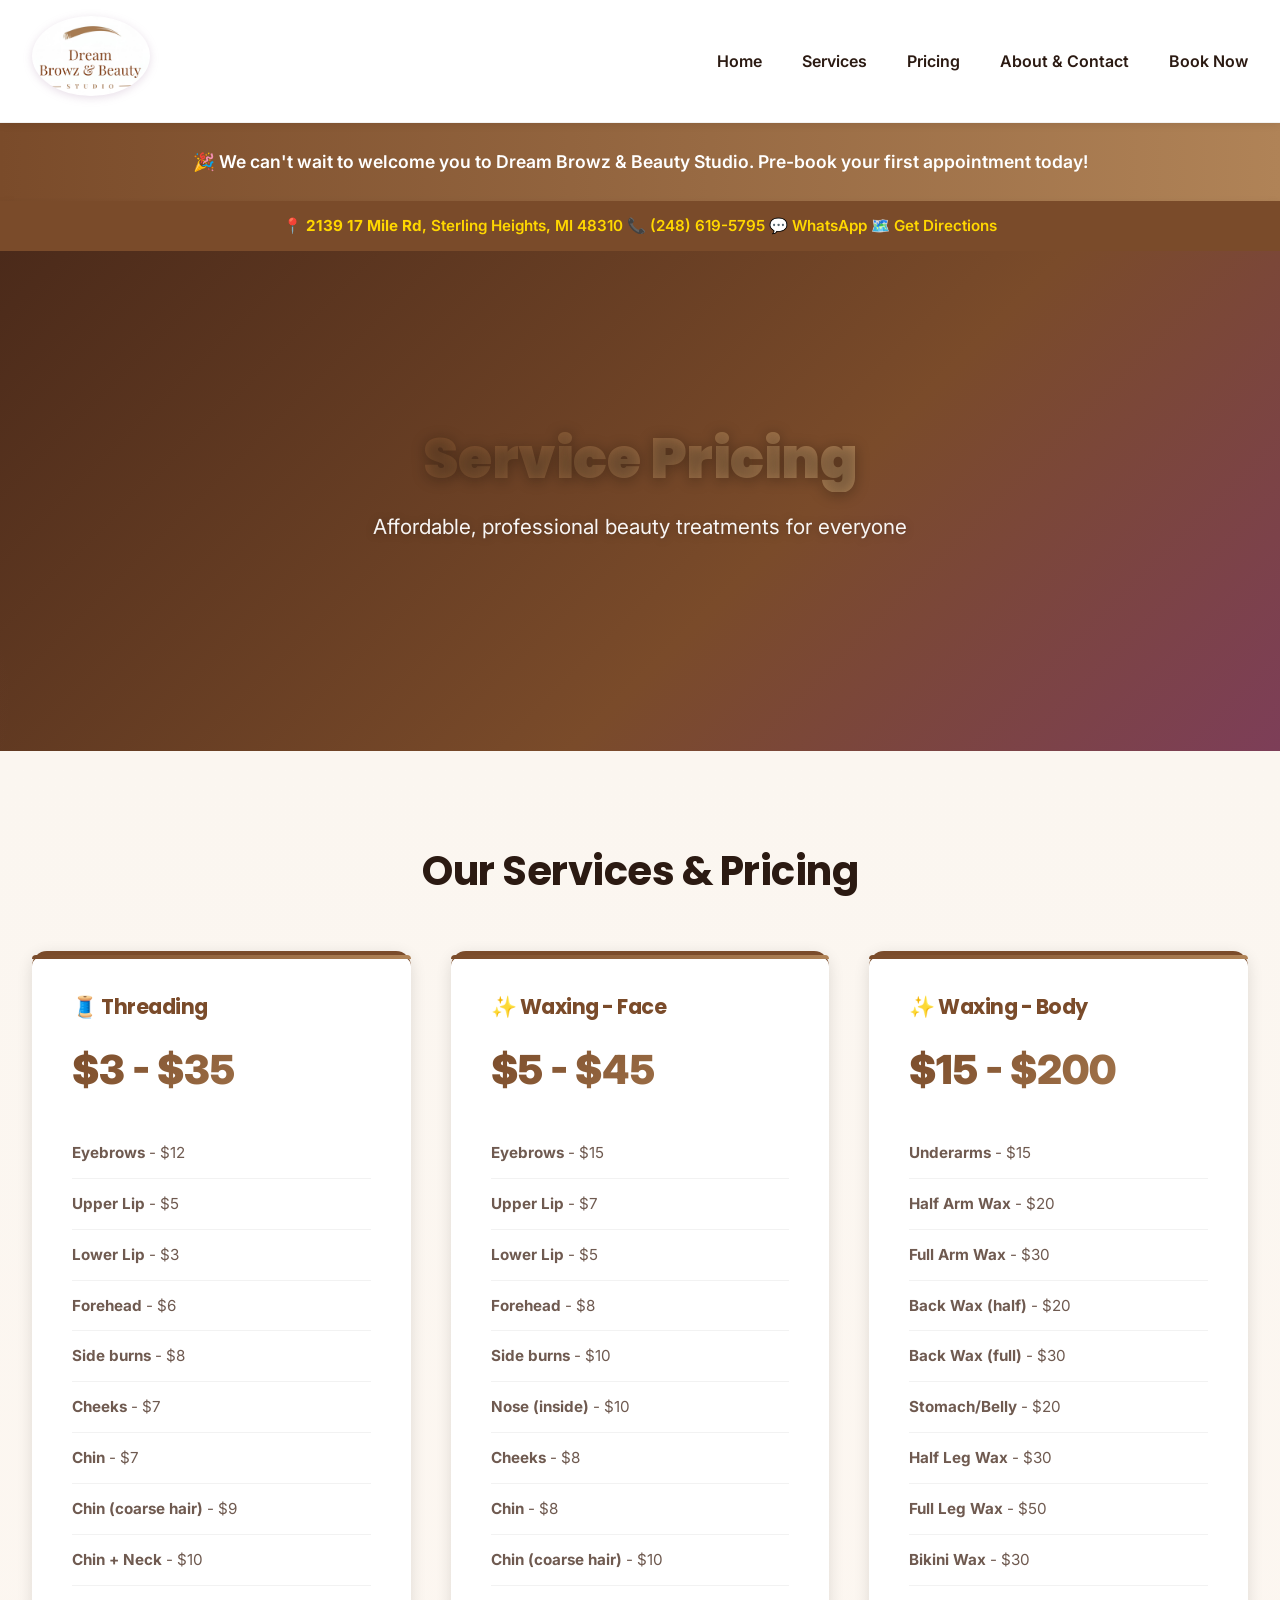
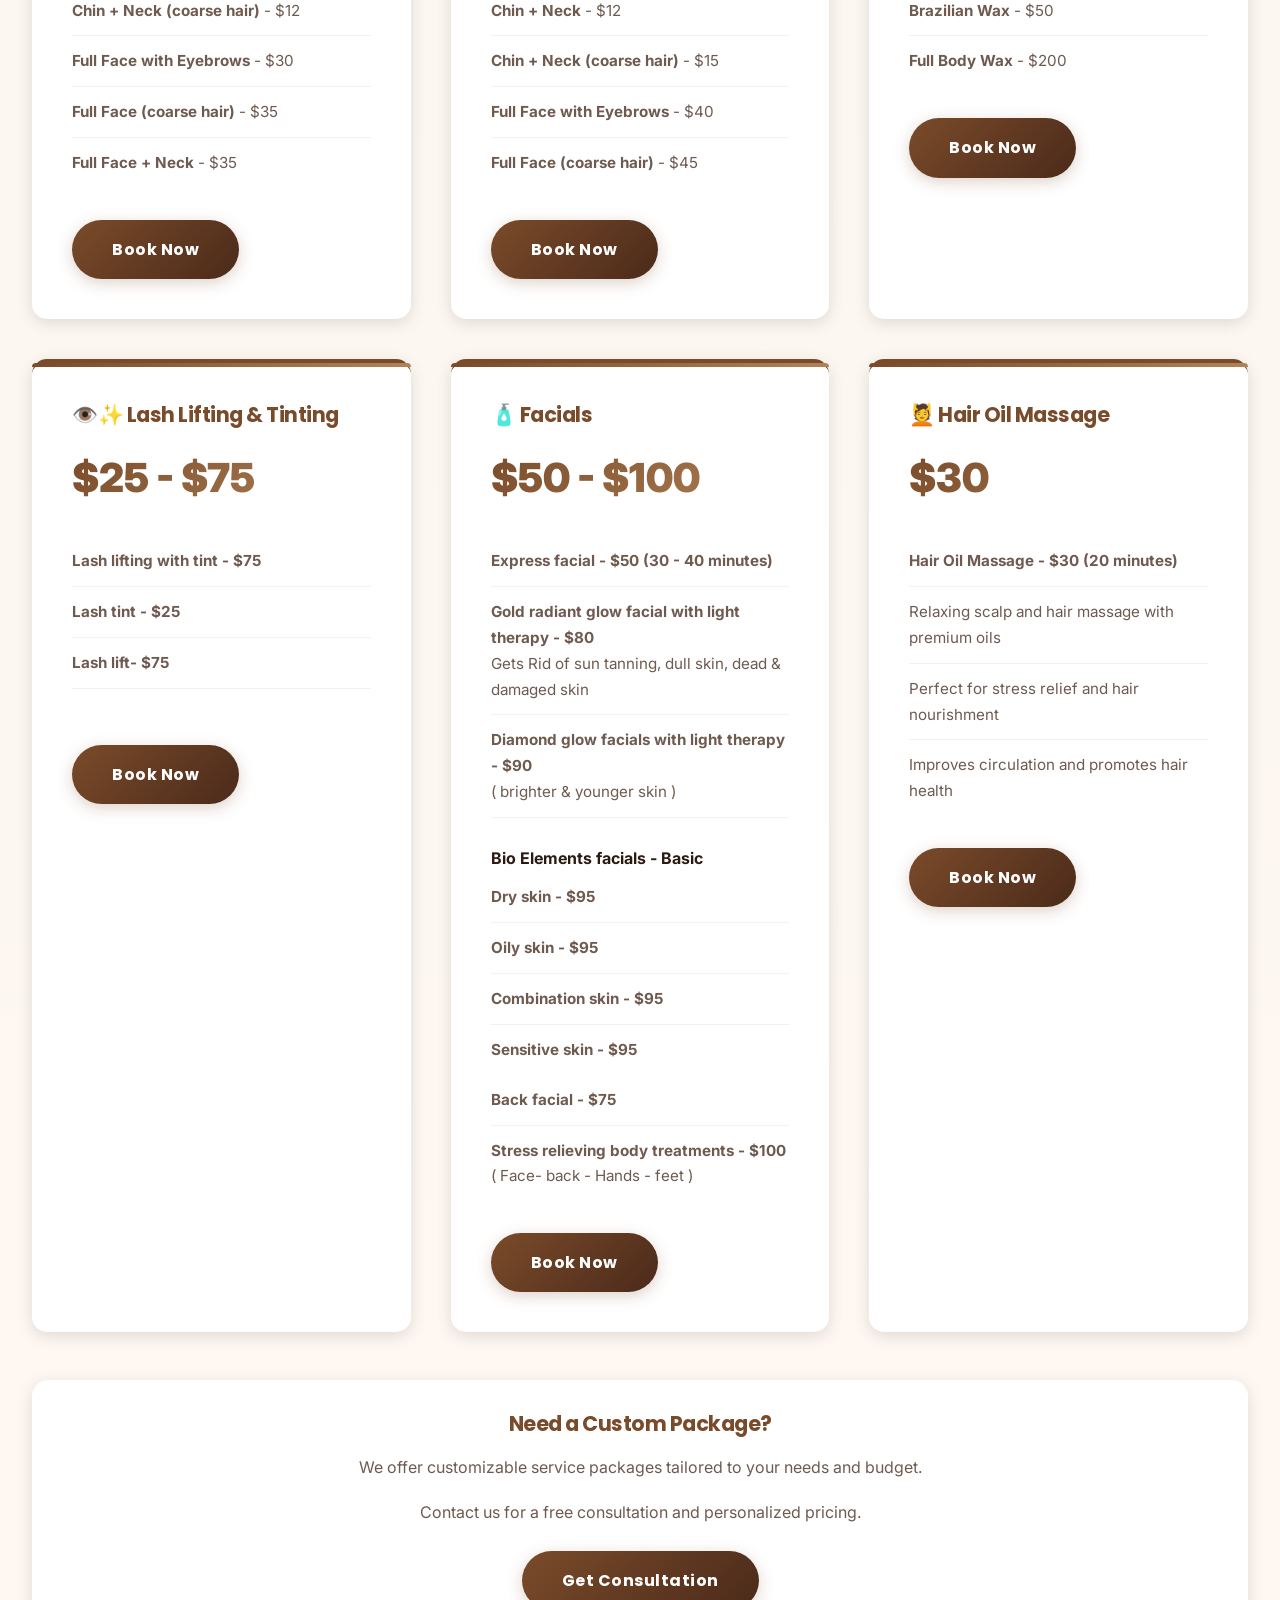
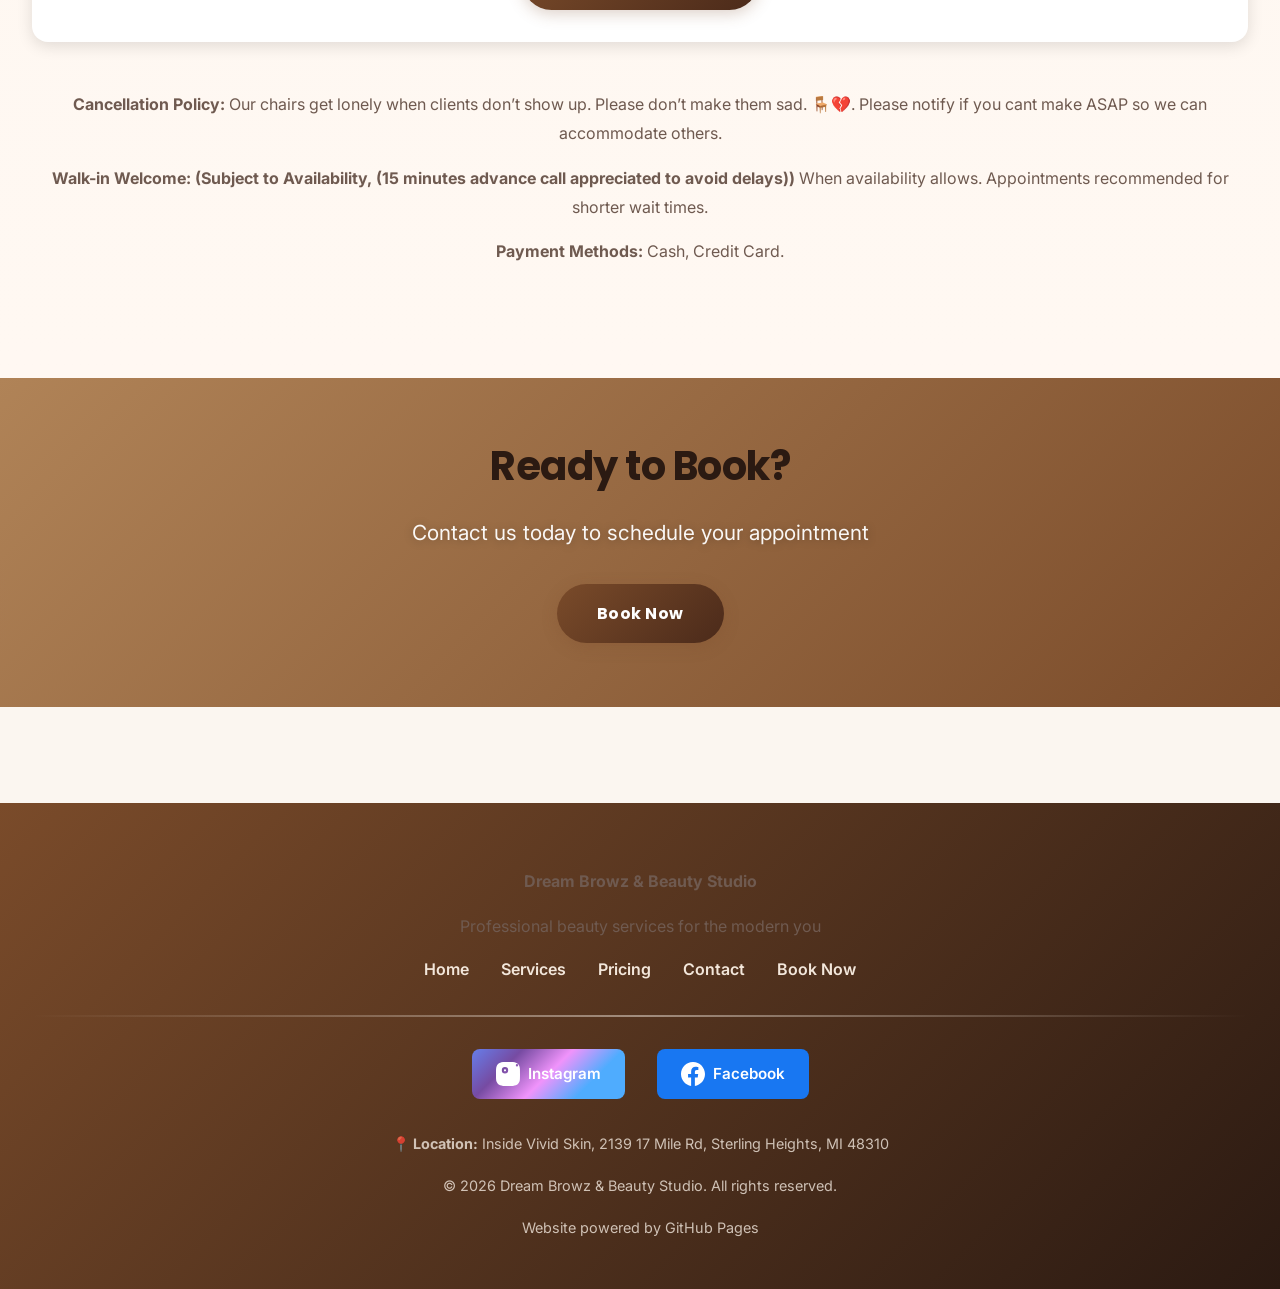
<file: pricing.html>
<!DOCTYPE html>
<html lang="en">
<head>
  <meta charset="UTF-8">
  <meta name="viewport" content="width=device-width, initial-scale=1.0">
  <meta name="description" content="Pricing for Dream Browz & Beauty Studio services - brows, waxing, facials, lash lifting, and tinting.">
  <meta name="keywords" content="beauty pricing, salon pricing, services cost">
  
  <title>Pricing - Dream Browz & Beauty Studio</title>
  
  <link rel="stylesheet" href="css/style.css">
  <link rel="icon" type="image/svg+xml" href="images/favicon.svg">
</head>
<body>
  <!-- ============================================
       Navigation Bar
       ============================================ -->
  <nav>
    <div class="navbar">
      <div class="logo"><a href="https://www.dreambrowznbeauty.com"><img src="images/logo.png" alt="Dream Browz & Beauty Studio" ></a></div>
      <div class="nav-toggle">
        <span></span>
        <span></span>
        <span></span>
      </div>
      <ul class="nav-links">
        <li><a href="index.html">Home</a></li>
        <li><a href="index.html#services">Services</a></li>
        <li><a href="pricing.html">Pricing</a></li>
        <li><a href="about.html">About & Contact</a></li>
        <li><a href="https://book.squareup.com/appointments/posauecq1k272t/location/LMS1SYVD9QGTF/services" target="_blank">Book Now</a></li>
      </ul>
    </div>
  </nav>

  <!-- ============================================
       Coming Soon Banner
       ============================================ -->
  <div class="coming-soon-banner">
    🎉  We can't wait to welcome you to Dream Browz & Beauty Studio. Pre-book your first appointment today!
  </div>

  <!-- ============================================
       Address Section
       ============================================ -->
  <div class="address-bar">
    <a href="https://www.google.com/maps/search/2139+17+Mile+Rd+Sterling+Heights+MI+48310"  target="_blank" class="address-item">
      <span class="address-icon">📍</span>
      <span class="address-text"><strong>2139 17 Mile Rd</strong>, Sterling Heights, MI 48310</span>
    </a>
    <a href="tel:+12486195795" class="address-item">
      <span class="address-icon">📞</span>
      <span class="address-text">(248) 619-5795</span>
    </a>
    <a href="https://wa.me/2486195795?text=Hi%20Dream%20Browz%20n%20Beauty!%20I'd%20like%20to%20book%20an%20appointment." class="address-item">
      <span class="address-icon">💬</span>
      <span class="address-text">WhatsApp</span>
    </a>
    <a href="https://www.google.com/maps/search/2139+17+Mile+Rd+Sterling+Heights+MI+48310" target="_blank" class="address-item">
      <span class="address-icon">🗺️</span>
      <span class="address-text">Get Directions</span>
    </a>
  </div>

  <!-- ============================================
       Hero Section
       ============================================ -->
  <section class="hero">
    <h1>Service Pricing</h1>
    <p>Affordable, professional beauty treatments for everyone</p>
  </section>

  <!-- ============================================
       Pricing Section
       ============================================ -->
  <section class="pricing">
    <div class="pricing-container">
      <!-- Brows -->
      <div class="section-title">
        <h2>Our Services & Pricing</h2>
      </div>

      <div class="pricing-grid">
        <!-- Threading Pricing -->
        <div class="pricing-card" id="brows">
          <h3>🧵 Threading</h3>
          <div class="price">$3 - $35</div>
          <ul class="pricing-description">
            <li><strong>Eyebrows</strong> - $12</li>
            <li><strong>Upper Lip</strong> - $5</li>
            <li><strong>Lower Lip</strong> - $3</li>
            <li><strong>Forehead</strong> - $6</li>
            <li><strong>Side burns</strong> - $8</li>
            <li><strong>Cheeks</strong> - $7</li>
            <li><strong>Chin</strong> - $7</li>
            <li><strong>Chin (coarse hair)</strong> - $9</li>
            <li><strong>Chin + Neck</strong> - $10</li>
            <li><strong>Chin + Neck (coarse hair)</strong> - $12</li>
            <li><strong>Full Face with Eyebrows</strong> - $30</li>
            <li><strong>Full Face (coarse hair)</strong> - $35</li>
            <li><strong>Full Face + Neck</strong> - $35</li>
          </ul>
          <a href="https://book.squareup.com/appointments/posauecq1k272t/location/LMS1SYVD9QGTF/services" class="btn btn-primary">Book Now</a>
        </div>

        <!-- Waxing Pricing - Face -->
        <div class="pricing-card" id="waxing">
          <h3>✨ Waxing - Face</h3>
          <div class="price">$5 - $45</div>
          <ul class="pricing-description">
            <li><strong>Eyebrows</strong> - $15</li>
            <li><strong>Upper Lip</strong> - $7</li>
            <li><strong>Lower Lip</strong> - $5</li>
            <li><strong>Forehead</strong> - $8</li>
            <li><strong>Side burns</strong> - $10</li>
            <li><strong>Nose (inside)</strong> - $10</li>
            <li><strong>Cheeks</strong> - $8</li>
            <li><strong>Chin</strong> - $8</li>
            <li><strong>Chin (coarse hair)</strong> - $10</li>
            <li><strong>Chin + Neck</strong> - $12</li>
            <li><strong>Chin + Neck (coarse hair)</strong> - $15</li>
            <li><strong>Full Face with Eyebrows</strong> - $40</li>
            <li><strong>Full Face (coarse hair)</strong> - $45</li>
          </ul>
          <a href="https://book.squareup.com/appointments/posauecq1k272t/location/LMS1SYVD9QGTF/services" class="btn btn-primary">Book Now</a>
        </div>

        <!-- Waxing Pricing - Body -->
        <div class="pricing-card" id="waxing-body">
          <h3>✨ Waxing - Body</h3>
          <div class="price">$15 - $200</div>
          <ul class="pricing-description">
            <li><strong>Underarms</strong> - $15</li>
            <li><strong>Half Arm Wax</strong> - $20</li>
            <li><strong>Full Arm Wax</strong> - $30</li>
            <li><strong>Back Wax (half)</strong> - $20</li>
            <li><strong>Back Wax (full)</strong> - $30</li>
            <li><strong>Stomach/Belly</strong> - $20</li>
            <li><strong>Half Leg Wax</strong> - $30</li>
            <li><strong>Full Leg Wax</strong> - $50</li>
            <li><strong>Bikini Wax</strong> - $30</li>
            <li><strong>Brazilian Wax</strong> - $50</li>
            <li><strong>Full Body Wax</strong> - $200</li>
          </ul>
          <a href="https://book.squareup.com/appointments/posauecq1k272t/location/LMS1SYVD9QGTF/services" class="btn btn-primary">Book Now</a>
        </div>

        <!-- Lash Services -->
        <div class="pricing-card" id="lash-lifting">
          <h3>👁️✨ Lash Lifting & Tinting</h3>
          <div class="price">$25 - $75</div>
          <ul class="pricing-description">
            <li><strong>Lash lifting with tint - $75</strong></li>
             <li><strong>Lash tint - $25 </strong></li>
              <li><strong>Lash lift- $75</strong></li>
            <li><strong></strong>


          </ul>
          <a href="https://book.squareup.com/appointments/posauecq1k272t/location/LMS1SYVD9QGTF/services" class="btn btn-primary">Book Now</a>
        </div>

        <!-- Facials Pricing -->
        <div class="pricing-card" id="facials">
          <h3>🧴 Facials</h3>
          <div class="price">$50 - $100</div>
          <ul class="pricing-description">
            <li><strong>Express facial - $50 (30 - 40 minutes)</strong></li>
            <li><strong>Gold radiant glow facial with light therapy - $80  </strong><br/>Gets Rid of sun tanning, dull skin, dead & damaged skin</li>
            
            <li><strong>Diamond glow facials with light therapy - $90 </strong><br/>( brighter & younger skin )</li>
            <br/>
            <uil class="pricing-description" style="margin-top: 1rem;"><strong> Bio Elements facials - Basic </strong>
            <li><strong> Dry skin - $95 </strong></li>
            <li><strong>Oily skin - $95</strong></li>
            <li><strong>Combination skin - $95</strong></li>
            <li><strong>Sensitive skin - $95 </strong></li>
            </uil>
            <li><strong>Back facial - $75 </strong></li>
            <li><strong>Stress relieving body treatments - $100  </strong><br/>( Face- back - Hands - feet )</li>
            
          </ul>
          <a href="https://book.squareup.com/appointments/posauecq1k272t/location/LMS1SYVD9QGTF/services" class="btn btn-primary">Book Now</a>
        </div>

        <!-- Hair Oil Massage -->
        <div class="pricing-card" id="hair-oil-massage">
          <h3>💆 Hair Oil Massage</h3>
          <div class="price">$30</div>
          <ul class="pricing-description">
            <li><strong>Hair Oil Massage - $30 (20 minutes)</strong></li>
            <li>Relaxing scalp and hair massage with premium oils</li>
            <li>Perfect for stress relief and hair nourishment</li>
            <li>Improves circulation and promotes hair health</li>
          </ul>
          <a href="https://book.squareup.com/appointments/posauecq1k272t/location/LMS1SYVD9QGTF/services" class="btn btn-primary">Book Now</a>
        </div>

        <!-- Tinting -->
        <!--<div class="pricing-card" id="tinting">
          <h3>💄 Tinting</h3>
          <div class="price">$15 - $35</div>
           <ul class="pricing-description">
            <li><strong>Brow Tinting</strong> - $20</li>
            <li><strong>Lash Tinting</strong> - $20</li>
            <li><strong>Brow + Lash Tinting</strong> - $35</li>
            <li><strong>Color Correction</strong> - $25</li>
            <li><strong>Maintenance Touch-up</strong> - $15</li>
          </ul> 
          <a href="https://book.squareup.com/appointments/posauecq1k272t/location/LMS1SYVD9QGTF/services" class="btn btn-primary">Book Now</a>
        </div>-->


      </div>

      <!-- Additional Info -->
      <div class="callout-card">
        <h3 class="callout-title">Need a Custom Package?</h3>
        <p>We offer customizable service packages tailored to your needs and budget.</p>
        <p style="margin-bottom: 1.5rem;">Contact us for a free consultation and personalized pricing.</p>
        <a href="booking.html" class="btn btn-primary">Get Consultation</a>
      </div>

      <!-- Terms & Conditions -->
      <div class="terms">
        <p><strong>Cancellation Policy:</strong> Our chairs get lonely when clients don’t show up. Please don’t make them sad. 🪑💔. Please notify if you cant make ASAP so we can accommodate others.</p>
        <p><strong>Walk-in Welcome: (Subject to Availability, (15 minutes advance call appreciated to avoid delays))</strong> When availability allows. Appointments recommended for shorter wait times.</p>
        <p><strong>Payment Methods:</strong> Cash, Credit Card.</p>
      </div>
    </div>
  </section>

  <!-- ============================================
       Call to Action
       ============================================ -->
  <section class="hero hero-cta">
    <h2>Ready to Book?</h2>
    <p>Contact us today to schedule your appointment</p>
    <a href="https://book.squareup.com/appointments/posauecq1k272t/location/LMS1SYVD9QGTF/services" class="btn btn-primary">Book Now</a>
  </section>

  <!-- ============================================
       Footer
       ============================================ -->
  <footer>
    <div class="footer-content">
      <p><strong>Dream Browz & Beauty Studio</strong></p>
      <p>Professional beauty services for the modern you</p>
      
      <div class="footer-links">
        <a href="index.html">Home</a>
        <a href="index.html#services">Services</a>
        <a href="pricing.html">Pricing</a>
        <a href="about.html">Contact</a>
        <a href="https://book.squareup.com/appointments/posauecq1k272t/location/LMS1SYVD9QGTF/services">Book Now</a>
      </div>

      <div class="footer-divider"></div>

      <!-- Social Media Links -->
      <div class="footer-social">
        <a href="https://www.instagram.com/dreambrowznbeauty/" target="_blank" rel="noopener noreferrer" class="social-link instagram" title="Follow us on Instagram">
          <svg xmlns="http://www.w3.org/2000/svg" width="24" height="24" fill="currentColor" viewBox="0 0 16 16"><path d="M8 0C5.829 0 5.556.01 4.703.048 3.85.088 3.269.222 2.76.42a3.9 3.9 0 0 0-1.417.923A3.9 3.9 0 0 0 .42 2.76C.222 3.268.087 3.85.048 4.7.01 5.555 0 5.827 0 8.001c0 2.172.01 2.444.048 3.297.04.852.174 1.433.372 1.942.205.526.478.972.923 1.417.444.445.89.719 1.416.923.51.198 1.09.333 1.942.372C5.555 15.99 5.827 16 8 16s2.444-.01 3.298-.048c.851-.04 1.434-.174 1.943-.372a3.9 3.9 0 0 0 1.416-.923c.445-.445.718-.891.923-1.417.197-.509.332-1.09.372-1.942C15.99 10.445 16 10.173 16 8s-.01-2.445-.048-3.299c-.04-.851-.175-1.433-.372-1.941a3.9 3.9 0 0 0-.923-1.417A3.9 3.9 0 0 0 13.24.42c-.51-.198-1.092-.333-1.943-.372C10.443.01 10.172 0 7.998 0h.003zm5.991 1.409a.8.8 0 1 1 0 1.6.8.8 0 0 1 0-1.6zm-7.997 1.99a2.121 2.121 0 1 1 0 4.242 2.121 2.121 0 0 1 0-4.242zm0 1.389a.732.732 0 1 0 0 1.465.732.732 0 0 0 0-1.465z"/></svg>
          Instagram
        </a>
        <a href="https://www.facebook.com/profile.php?id=61574247356690" target="_blank" rel="noopener noreferrer" class="social-link facebook" title="Like us on Facebook">
          <svg xmlns="http://www.w3.org/2000/svg" width="24" height="24" fill="currentColor" viewBox="0 0 16 16"><path d="M16 8.049c0-4.446-3.582-8.05-8-8.05C3.58 0-.002 3.603-.002 8.05c0 4.017 2.926 7.347 6.75 7.951v-5.625h-2.03V8.05H6.75V6.275c0-2.017 1.195-3.131 3.022-3.131.876 0 1.791.166 1.791.166v1.98h-1.009c-.993 0-1.303.621-1.303 1.258v1.51h2.218l-.354 2.326H9.25V16c3.824-.604 6.75-3.934 6.75-7.951z"/></svg>
          Facebook
        </a>
      </div>

      <p class="footer-copyright">
        <strong>📍 Location:</strong> Inside Vivid Skin, 2139 17 Mile Rd, Sterling Heights, MI 48310
      </p>

      <p class="footer-copyright">&copy; 2026 Dream Browz & Beauty Studio. All rights reserved.</p>
      <p class="footer-copyright">Website powered by GitHub Pages</p>
    </div>
  </footer>

  <script src="js/script.js"></script>
</body>
</html>
</file>
<file: css/style.css>
/* ============================================
   Dream Browz & Beauty - Gen Z Design
   Modern, Bold, Interactive, Innovative
   ============================================ */

@import url('https://fonts.googleapis.com/css2?family=Poppins:wght@300;400;600;700;900&family=Inter:wght@400;500;600;700&display=swap');

/* ============================================
   Root CSS Variables - Modern Color Palette
   ============================================ */
:root {
  /* Brand palette (matched to logo) */
  --primary-purple: #7a4b2a; /* cocoa (keeps existing var name compatibility) */
  --dark-purple: #4b2a1a;    /* deep cocoa */
  --light-purple: #b08357;  /* caramel */
  
  /* Accent Colors (soft, not neon) */
  --neon-pink: #b86a7e;      /* muted rose */
  --hot-pink: #c48998;       /* dusty pink */
  --vibrant-cyan: #5c7a7a;   /* muted teal */
  --lime: #8aa27a;           /* muted sage */
  --coral: #c9796b;          /* muted coral */
  
  /* Neutrals */
  --dark-bg: #120d0a;
  --light-bg: #fbf6f0;
  --white: #ffffff;
  --text-dark: #2b1a12;
  --text-light: #6f5a50;
  --text-muted: #9b857b;
  
  /* Warm Tones */
  --warm-brown: #b08357;
  --cream: #f3e7db;
  
  /* Shadows - Modern */
  --shadow-sm: 0 2px 8px rgba(0, 0, 0, 0.08);
  --shadow-md: 0 4px 16px rgba(0, 0, 0, 0.12);
  --shadow-lg: 0 8px 24px rgba(0, 0, 0, 0.16);
  --shadow-neon: 0 0 20px rgba(255, 0, 110, 0.3);
  
  /* Transitions */
  --transition-fast: all 0.2s cubic-bezier(0.4, 0, 0.2, 1);
  --transition-smooth: all 0.3s cubic-bezier(0.4, 0, 0.2, 1);
  --transition-spring: all 0.5s cubic-bezier(0.34, 1.56, 0.64, 1);
  
  /* Typography */
  --font-display: 'Poppins', sans-serif;
  --font-body: 'Inter', sans-serif;
}

/* ============================================
   Butterfly Animation Styles
   ============================================ */

.butterfly-container {
  position: fixed;
  top: 0;
  left: 0;
  width: 100%;
  height: 100vh;
  pointer-events: none;
  z-index: 10;
  overflow: hidden;
}

.butterfly {
  display: inline-block;
  font-size: 2rem;
  will-change: transform, opacity;
  perspective: 1000px;
}

.butterfly svg {
  display: block;
  filter: drop-shadow(0 3px 8px rgba(0, 0, 0, 0.2));
  animation: wingFlutter 0.6s ease-in-out infinite;
}

/* Reduce butterfly animation on mobile for better performance */
@media (max-width: 768px) {
  .butterfly {
    opacity: 0.7;
  }
  
  .butterfly svg {
    width: 35px;
    height: 43px;
  }
}

/* Add subtle wing flutter effect */
@keyframes wingFlutter {
  0% { transform: scaleX(1); }
  50% { transform: scaleX(0.95); }
  100% { transform: scaleX(1); }
}

/* ============================================
   Google Reviews Section
   ============================================ */
.reviews-section {
  padding: 4rem 2rem;
  background: linear-gradient(135deg, var(--light-bg) 0%, rgba(176, 131, 87, 0.05) 100%);
}

.reviews-header {
  text-align: center;
  margin-bottom: 3rem;
}

.reviews-header h2 {
  font-size: clamp(1.8rem, 4vw, 2.5rem);
  margin-bottom: 0.5rem;
}

.reviews-header p {
  color: var(--text-light);
  font-size: 1.1rem;
}

.reviews-widget-container {
  max-width: 1000px;
  margin: 0 auto 3rem;
  display: flex;
  justify-content: center;
}

.google-reviews-widget {
  width: 100%;
  min-height: 400px;
}

.reviews-cta {
  text-align: center;
  padding: 2rem;
  background: var(--white);
  border-radius: 12px;
  max-width: 600px;
  margin: 0 auto;
  box-shadow: var(--shadow-sm);
}

.reviews-cta p {
  font-size: 1.1rem;
  color: var(--text-dark);
  margin-bottom: 1.5rem;
}

.reviews-cta .btn {
  display: inline-block;
}

/* ============================================
   Global Styles
   ============================================ */

* {
  margin: 0;
  padding: 0;
  box-sizing: border-box;
}

html {
  scroll-behavior: smooth;
}

body {
  font-family: var(--font-body);
  color: var(--text-dark);
  line-height: 1.7;
  background-color: var(--light-bg);
  overflow-x: hidden;
}

h1, h2, h3, h4, h5, h6 {
  font-family: var(--font-display);
  font-weight: 700;
  line-height: 1.2;
  letter-spacing: -0.5px;
}

h1 {
  font-size: clamp(2rem, 5vw, 3.5rem);
  font-weight: 900;
  background: linear-gradient(135deg, var(--primary-purple) 0%, var(--light-purple) 100%);
  -webkit-background-clip: text;
  -webkit-text-fill-color: transparent;
  background-clip: text;
  margin-bottom: 1.5rem;
}

h2 {
  font-size: clamp(1.5rem, 4vw, 2.5rem);
  color: var(--text-dark);
  margin-bottom: 1.5rem;
}

h3 {
  font-size: 1.3rem;
  color: var(--text-dark);
  margin-bottom: 1rem;
}

p {
  font-size: 1rem;
  color: var(--text-light);
  margin-bottom: 1rem;
  line-height: 1.8;
}

a {
  color: var(--primary-purple);
  text-decoration: none;
  transition: var(--transition-smooth);
}

a:hover {
  color: var(--light-purple);
}

/* ============================================
   Navigation Bar - Modern Sticky Header
   ============================================ */

nav {
  position: sticky;
  top: 0;
  z-index: 1000;
  background: rgba(255, 255, 255, 0.98);
  backdrop-filter: blur(10px);
  border-bottom: 1px solid rgba(0, 0, 0, 0.05);
  box-shadow: var(--shadow-sm);
}

.navbar {
  display: flex;
  justify-content: space-between;
  align-items: center;
  padding: 1rem 2rem;
  max-width: 1400px;
  margin: 0 auto;
}

.logo {
  display: flex;
  align-items: center;
  gap: 0.75rem;
  font-size: 1.3rem;
  font-weight: 900;
  font-family: var(--font-display);
  background: linear-gradient(135deg, var(--primary-purple) 0%, var(--light-purple) 100%);
  -webkit-background-clip: text;
  -webkit-text-fill-color: transparent;
  background-clip: text;
}

.logo img {
  height: 80px;
  width: auto;
  filter: drop-shadow(0 2px 4px rgba(139, 90, 142, 0.2));
   border-radius: 90%; object-fit: cover;
}

.nav-links {
  display: flex;
  list-style: none;
  gap: 2.5rem;
  align-items: center;
}

.nav-links a {
  font-weight: 600;
  position: relative;
  color: var(--text-dark);
  transition: var(--transition-fast);
}

.nav-links a:hover {
  color: var(--primary-purple);
}

.nav-links a::after {
  content: '';
  position: absolute;
  bottom: -5px;
  left: 0;
  width: 0;
  height: 2px;
  background: linear-gradient(90deg, var(--primary-purple), var(--light-purple));
  transition: var(--transition-fast);
}

.nav-links a:hover::after {
  width: 100%;
}

.nav-toggle {
  display: none;
  flex-direction: column;
  cursor: pointer;
  gap: 6px;
}

.nav-toggle span {
  width: 24px;
  height: 3px;
  background: var(--text-dark);
  border-radius: 2px;
  transition: var(--transition-smooth);
}

.nav-toggle.active span:nth-child(1) {
  transform: rotate(45deg) translate(8px, 8px);
}

.nav-toggle.active span:nth-child(2) {
  opacity: 0;
  transform: translateX(-10px);
}

.nav-toggle.active span:nth-child(3) {
  transform: rotate(-45deg) translate(7px, -7px);
}

/* ============================================
   Address Bar
   ============================================ */

.address-bar {
  background: var(--primary-purple);
  color: white;
  padding: 0.75rem 2rem;
  text-align: center;
  font-size: 0.95rem;
  font-weight: 500;
  box-shadow: var(--shadow-sm);
}

.address-bar p {
  margin: 0;
  display: flex;
  justify-content: center;
  align-items: center;
  flex-wrap: wrap;
  gap: 0.75rem;
}

.address-bar a {
  color: #ffd700;
  text-decoration: none;
  font-weight: 600;
  transition: var(--transition-fast);
}

.address-bar a:hover {
  text-decoration: underline;
  opacity: 0.9;
}

/* ============================================
   Coming Soon Banner
   ============================================ */

.coming-soon-banner {
  background: linear-gradient(90deg, var(--primary-purple) 0%, var(--light-purple) 100%);
  color: white;
  padding: 1.5rem 2rem;
  text-align: center;
  font-weight: 600;
  font-size: 1.1rem;
  animation: slideDown 0.5s ease-out;
}

@keyframes slideDown {
  from {
    transform: translateY(-100%);
    opacity: 0;
  }
  to {
    transform: translateY(0);
    opacity: 1;
  }
}

/* ============================================
   Hero Section
   ============================================ */

.hero {
  position: relative;
  overflow: hidden;
  min-height: 500px;
  display: flex;
  flex-direction: column;
  justify-content: center;
  align-items: center;
  text-align: center;
  padding: 6rem 2rem;
  background: linear-gradient(135deg, var(--dark-purple) 0%, var(--primary-purple) 60%, #7d3e58 100%);
  color: white;
}

.hero h1 {
  text-shadow: 0 2px 14px rgba(18, 13, 10, 0.35);
}

.hero p {
  text-shadow: 0 1px 10px rgba(18, 13, 10, 0.28);
}

.hero::before {
  content: '';
  position: absolute;
  top: -50%;
  right: -50%;
  width: 500px;
  height: 500px;
  background: radial-gradient(circle, rgba(176, 131, 87, 0.12) 0%, transparent 70%);
  border-radius: 50%;
  animation: float 15s ease-in-out infinite;
}

.hero::after {
  content: '';
  position: absolute;
  bottom: -30%;
  left: -30%;
  width: 400px;
  height: 400px;
  background: radial-gradient(circle, rgba(184, 106, 126, 0.10) 0%, transparent 70%);
  border-radius: 50%;
  animation: float 20s ease-in-out infinite 2s;
}

@keyframes float {
  0%, 100% { transform: translateY(0px); }
  50% { transform: translateY(30px); }
}

.hero > * {
  position: relative;
  z-index: 2;
}

.hero h1 {
  color: white;
  margin-bottom: 1rem;
  animation: fadeInUp 0.8s ease-out 0.2s both;
}

.hero p {
  font-size: 1.3rem;
  color: rgba(255, 255, 255, 0.95);
  margin-bottom: 2rem;
  animation: fadeInUp 0.8s ease-out 0.4s both;
}

.hero-buttons {
  display: flex;
  gap: 1.5rem;
  justify-content: center;
  flex-wrap: wrap;
  animation: fadeInUp 0.8s ease-out 0.6s both;
}

@keyframes fadeInUp {
  from {
    opacity: 0;
    transform: translateY(30px);
  }
  to {
    opacity: 1;
    transform: translateY(0);
  }
}

/* ============================================
   Buttons
   ============================================ */

.btn {
  display: inline-flex;
  align-items: center;
  justify-content: center;
  padding: 1rem 2.5rem;
  border-radius: 50px;
  font-family: var(--font-display);
  font-weight: 700;
  font-size: 1rem;
  cursor: pointer;
  border: none;
  transition: var(--transition-spring);
  position: relative;
  overflow: hidden;
  letter-spacing: 0.5px;
  text-decoration: none;
}

.btn::before {
  content: '';
  position: absolute;
  top: 50%;
  left: 50%;
  width: 0;
  height: 0;
  border-radius: 50%;
  background: rgba(255, 255, 255, 0.3);
  transform: translate(-50%, -50%);
  transition: width 0.6s, height 0.6s;
}

.btn:active::before {
  width: 300px;
  height: 300px;
}

.btn-primary {
  background: linear-gradient(135deg, var(--primary-purple) 0%, var(--dark-purple) 100%);
  color: white;
  box-shadow: 0 4px 15px rgba(122, 75, 42, 0.25);
}

.btn-primary:hover {
  transform: translateY(-3px);
  box-shadow: 0 8px 25px rgba(122, 75, 42, 0.32);
  background: linear-gradient(135deg, var(--light-purple) 0%, var(--primary-purple) 100%);
}

.btn-secondary {
  background: rgba(255, 255, 255, 0.95);
  color: var(--primary-purple);
  border: 2px solid var(--primary-purple);
  box-shadow: var(--shadow-md);
}

.btn-secondary:hover {
  background: rgba(122, 75, 42, 0.08);
  transform: translateY(-3px);
  box-shadow: 0 8px 25px rgba(122, 75, 42, 0.16);
}

.btn-outline {
  background: transparent;
  color: var(--primary-purple);
  border: 2px solid var(--primary-purple);
  transition: var(--transition-smooth);
}

.btn-outline:hover {
  background: var(--primary-purple);
  color: white;
  transform: translateY(-2px);
}

/* ============================================
   Services Section
   ============================================ */

.services {
  padding: 6rem 2rem;
  max-width: 1400px;
  margin: 0 auto;
}

.section-title {
  text-align: center;
  margin-bottom: 3.5rem;
}

.section-title p {
  font-size: 1.1rem;
  color: var(--text-light);
}

.services-grid {
  display: grid;
  grid-template-columns: repeat(auto-fit, minmax(300px, 1fr));
  gap: 2.5rem;
  margin-top: 3rem;
}

.service-card {
  position: relative;
  background: white;
  border-radius: 20px;
  overflow: hidden;
  box-shadow: var(--shadow-md);
  transition: var(--transition-spring);
  cursor: pointer;
  padding:10px;
}

.service-card:hover {
  transform: translateY(-8px) scale(1.02);
  box-shadow: var(--shadow-lg);
}

.service-image {
  width: 100%;
  height: 250px;
  object-fit: cover;
  display: block;
  transition: var(--transition-smooth);
  border-radius: inherit;
}

.service-card:hover .service-image {
  filter: brightness(0.9) saturate(1.2);
  transform: scale(1.05);
}

.service-card > div {
  padding: 2rem;
}

.service-card h3 {
  color: var(--primary-purple);
  margin-bottom: 1rem;
  font-size: 1.4rem;
}

.service-card p {
  color: var(--text-light);
  margin-bottom: 1.5rem;
  font-size: 0.95rem;
}

.service-card .btn {
  width: 100%;
}

/* ============================================
   Pricing Section
   ============================================ */

.pricing {
  padding: 6rem 2rem;
  background: linear-gradient(180deg, #fbf6f0 0%, #fff8f2 100%);
}

.pricing-container {
  max-width: 1400px;
  margin: 0 auto;
}

.pricing-grid {
  display: grid;
  grid-template-columns: repeat(auto-fit, minmax(300px, 1fr));
  gap: 2.5rem;
  margin-top: 3rem;
}

.pricing-card {
  background: white;
  border-radius: 15px;
  padding: 2.5rem;
  box-shadow: var(--shadow-md);
  transition: var(--transition-spring);
  border-top: 4px solid var(--primary-purple);
  position: relative;
}

.pricing-card::before {
  content: '';
  position: absolute;
  top: 0;
  left: 0;
  right: 0;
  height: 4px;
  background: linear-gradient(90deg, var(--primary-purple), var(--light-purple));
  border-radius: 15px 15px 0 0;
}

.pricing-card:hover {
  transform: translateY(-8px);
  box-shadow: 0 20px 40px rgba(139, 90, 142, 0.15);
}

.pricing-card h3 {
  color: var(--primary-purple);
  margin-bottom: 1rem;
  font-size: 1.3rem;
}

.price {
  font-size: 2.5rem;
  font-weight: 900;
  background: linear-gradient(135deg, var(--primary-purple), var(--light-purple));
  -webkit-background-clip: text;
  -webkit-text-fill-color: transparent;
  background-clip: text;
  margin-bottom: 1.5rem;
}

.pricing-description {
  list-style: none;
  margin-bottom: 2rem;
}

.pricing-description li {
  padding: 0.75rem 0;
  border-bottom: 1px solid rgba(0, 0, 0, 0.05);
  font-size: 0.95rem;
  color: var(--text-light);
}

.pricing-description li:last-child {
  border-bottom: none;
}

/* Pricing page callouts */
.callout-card {
  background: white;
  padding: 2rem;
  border-radius: 16px;
  margin-top: 3rem;
  text-align: center;
  box-shadow: var(--shadow-md);
}

.callout-title {
  color: var(--primary-purple);
  margin-bottom: 1rem;
}

.terms {
  margin-top: 3rem;
  font-size: 0.95rem;
  color: var(--text-light);
  text-align: center;
}

.hero.hero-cta {
  min-height: unset;
  padding: 4rem 2rem;
  background: linear-gradient(135deg, var(--light-purple) 0%, var(--primary-purple) 100%);
}

/* ============================================
   About Section
   ============================================ */

.about {
  padding: 6rem 2rem;
  max-width: 1400px;
  margin: 0 auto;
}

.about-content {
  display: grid;
  grid-template-columns: 1fr 1fr;
  gap: 4rem;
  align-items: flex-start;
}

.about-text h2 {
  color: var(--primary-purple);
  margin-bottom: 1.5rem;
}

.about-text p {
  margin-bottom: 1.5rem;
}

.about-image {
  width: 100%;
  border-radius: 15px;
  box-shadow: var(--shadow-lg);
}

.contact-info {
  margin-top: 2.5rem;
  padding: 2rem;
  background: linear-gradient(135deg, rgba(139, 90, 142, 0.05) 0%, rgba(255, 0, 110, 0.05) 100%);
  border-radius: 15px;
  border-left: 4px solid var(--primary-purple);
}

.contact-item {
  margin-bottom: 1.5rem;
  display: flex;
  align-items: flex-start;
  gap: 1rem;
}

.contact-label {
  font-weight: 700;
  color: var(--primary-purple);
  min-width: 100px;
}

.hours-table {
  width: 100%;
  border-collapse: collapse;
  margin: 1.5rem 0;
  background: white;
  border-radius: 10px;
  overflow: hidden;
  box-shadow: var(--shadow-sm);
}

.hours-table th {
  background: linear-gradient(135deg, var(--primary-purple) 0%, var(--neon-pink) 100%);
  color: white;
  padding: 1rem;
  text-align: left;
  font-weight: 700;
}

.hours-table td {
  padding: 1rem;
  border-bottom: 1px solid rgba(0, 0, 0, 0.05);
}

.hours-table tr:last-child td {
  border-bottom: none;
}

.hours-table tr:hover {
  background: rgba(139, 90, 142, 0.05);
}

/* ============================================
   Footer
   ============================================ */

footer {
  background: linear-gradient(135deg, var(--primary-purple) 0%, var(--text-dark) 100%);
  color: white;
  padding: 4rem 2rem 2rem;
  margin-top: 6rem;
}

.footer-content {
  max-width: 1400px;
  margin: 0 auto;
  text-align: center;
}

.footer-links {
  display: flex;
  justify-content: center;
  gap: 2rem;
  flex-wrap: wrap;
  margin-bottom: 2rem;
}

.footer-links a {
  color: var(--cream);
  font-weight: 600;
  transition: var(--transition-smooth);
  position: relative;
}

.footer-links a:hover {
  color: white;
  transform: translateY(-2px);
}

.footer-divider {
  height: 2px;
  background: linear-gradient(90deg, transparent, rgba(240, 230, 220, 0.5), transparent);
  margin: 2rem 0;
}

.footer-copyright {
  font-size: 0.9rem;
  color: rgba(240, 230, 220, 0.8);
  margin-bottom: 1rem;
  line-height: 1.8;
}

/* ============================================
   Social Media Links
   ============================================ */

.footer-social {
  display: flex;
  justify-content: center;
  align-items: center;
  gap: 2rem;
  margin: 2rem 0;
  flex-wrap: wrap;
}

.social-link {
  display: flex;
  align-items: center;
  gap: 0.5rem;
  color: rgba(240, 230, 220, 0.9);
  text-decoration: none;
  font-weight: 600;
  padding: 0.75rem 1.5rem;
  border-radius: 8px;
  transition: all 0.3s ease;
  font-size: 0.95rem;
}

.social-link svg {
  display: inline-block;
  transition: transform 0.3s ease;
}

.social-link:hover {
  transform: translateY(-3px);
}

.social-link.instagram {
  background: linear-gradient(135deg, #667eea 0%, #764ba2 25%, #f093fb 50%, #4facfe 75%);
  color: white;
}

.social-link.instagram:hover {
  box-shadow: 0 8px 20px rgba(102, 126, 234, 0.4);
}

.social-link.instagram svg {
  fill: white;
}

.social-link.facebook {
  background: #1877f2;
  color: white;
}

.social-link.facebook:hover {
  background: #0a66c2;
  box-shadow: 0 8px 20px rgba(24, 119, 242, 0.4);
}

.social-link.facebook svg {
  fill: white;
}

@media (max-width: 768px) {
  .footer-social {
    gap: 1rem;
  }

  .social-link {
    padding: 0.5rem 1rem;
    font-size: 0.9rem;
  }

  .social-link svg {
    width: 20px;
    height: 20px;
  }
}

/* ============================================
   FAQ Section
   ============================================ */

.faq-section {
  margin: 4rem auto;
}

.faq-item {
  background: white;
  margin-bottom: 1.5rem;
  border-radius: 12px;
  box-shadow: var(--shadow-sm);
  transition: var(--transition-smooth);
}

.faq-item[open] {
  box-shadow: var(--shadow-md);
  background: linear-gradient(135deg, rgba(139, 90, 142, 0.05) 0%, rgba(255, 0, 110, 0.05) 100%);
}

.faq-item summary {
  cursor: pointer;
  user-select: none;
  padding: 1.5rem;
  display: flex;
  align-items: center;
  font-weight: 700;
  color: var(--text-dark);
  transition: var(--transition-smooth);
}

.faq-item summary:hover {
  color: var(--primary-purple);
}

.faq-item p {
  margin: 0;
  color: var(--text-light);
}

/* ============================================
   Responsive Design
   ============================================ */

@media (max-width: 768px) {
  .nav-links {
    display: none;
    position: absolute;
    top: 60px;
    left: 0;
    right: 0;
    flex-direction: column;
    background: white;
    padding: 2rem;
    gap: 1.5rem;
    box-shadow: var(--shadow-lg);
  }
  
  .nav-links.active {
    display: flex;
  }
  
  .nav-toggle {
    display: flex;
  }
  
  .services-grid,
  .pricing-grid {
    grid-template-columns: 1fr;
  }
  
  .about-content {
    grid-template-columns: 1fr;
    gap: 2rem;
  }
  
  .hero {
    min-height: 350px;
    padding: 4rem 1.5rem;
  }
  
  .hero-buttons {
    flex-direction: column;
    gap: 1rem;
  }
  
  .btn {
    width: 100%;
  }

  .hero h1 {
    opacity: 0.98;
  }
  
  .footer-links {
    gap: 1rem;
  }
  
  h1 {
    font-size: 2rem;
  }

  h2 {
    font-size: 1.5rem;
  }

  .address-bar {
    padding: 0.75rem 1rem;
    font-size: 0.85rem;
  }

  .address-bar p {
    gap: 0.5rem;
  }
}

@media (max-width: 480px) {
  .navbar {
    padding: 1rem;
  }
  
  .logo img {
    height: 80px;
  }

  .address-bar {
    padding: 0.6rem 0.75rem;
    font-size: 0.8rem;
  }

  .address-bar p {
    gap: 0.25rem;
    justify-content: center;
  }

  .address-bar a {
    font-size: 0.75rem;
  }
  
  .coming-soon-banner {
    font-size: 0.9rem;
    padding: 1rem;
  }
  
  .section-title {
    margin-bottom: 2rem;
  }
  
  .btn {
    padding: 0.875rem 2rem;
    font-size: 0.95rem;
  }
  
  .contact-item {
    flex-direction: column;
    gap: 0.5rem;
  }
  
  .contact-label {
    min-width: auto;
  }
}

/* ============================================
   Utility Classes
   ============================================ */

.text-center {
  text-align: center;
}

.mt-4 {
  margin-top: 2rem;
}

.mb-4 {
  margin-bottom: 2rem;
}

.opacity-75 {
  opacity: 0.75;
}

/* ============================================
   Animations
   ============================================ */

@keyframes pulse {
  0%, 100% { opacity: 1; }
  50% { opacity: 0.5; }
}

@keyframes shimmer {
  0% { background-position: -1000px 0; }
  100% { background-position: 1000px 0; }
}

.pulse {
  animation: pulse 2s cubic-bezier(0.4, 0, 0.6, 1) infinite;
}
</file>
